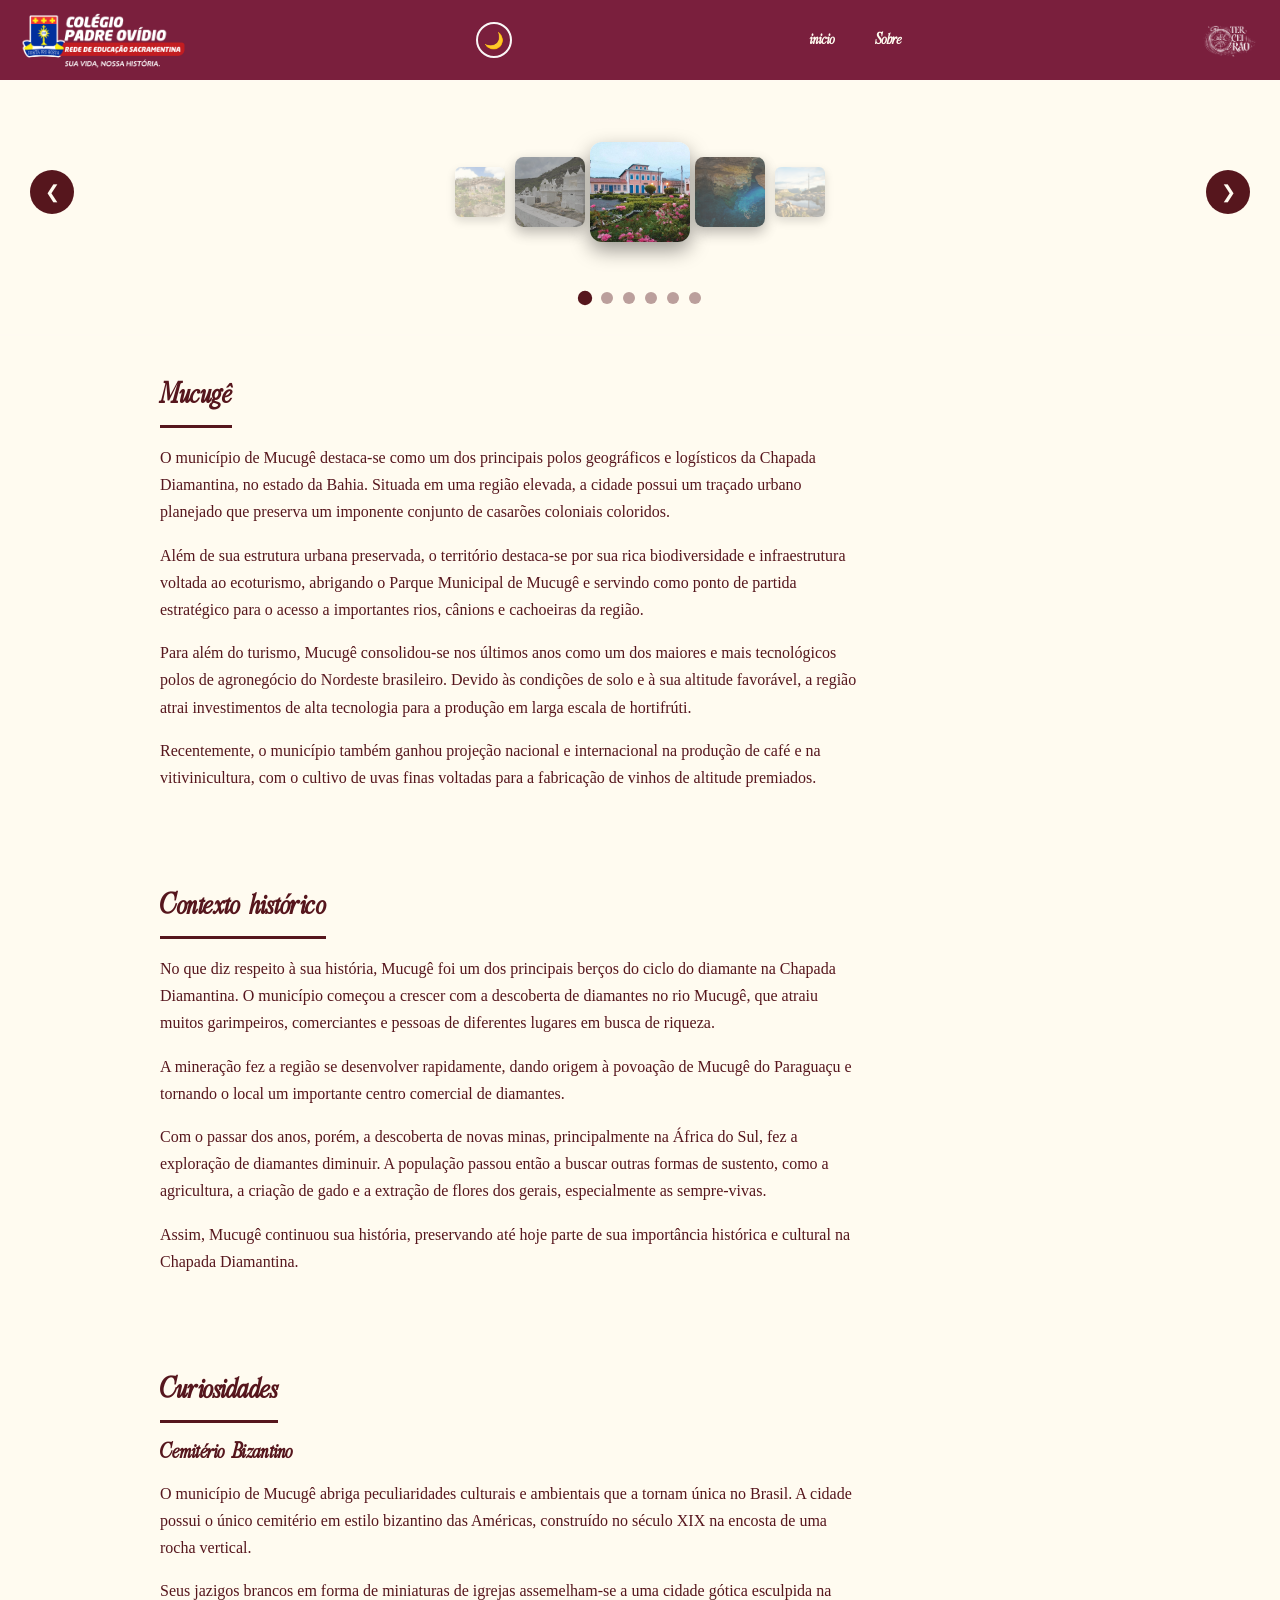
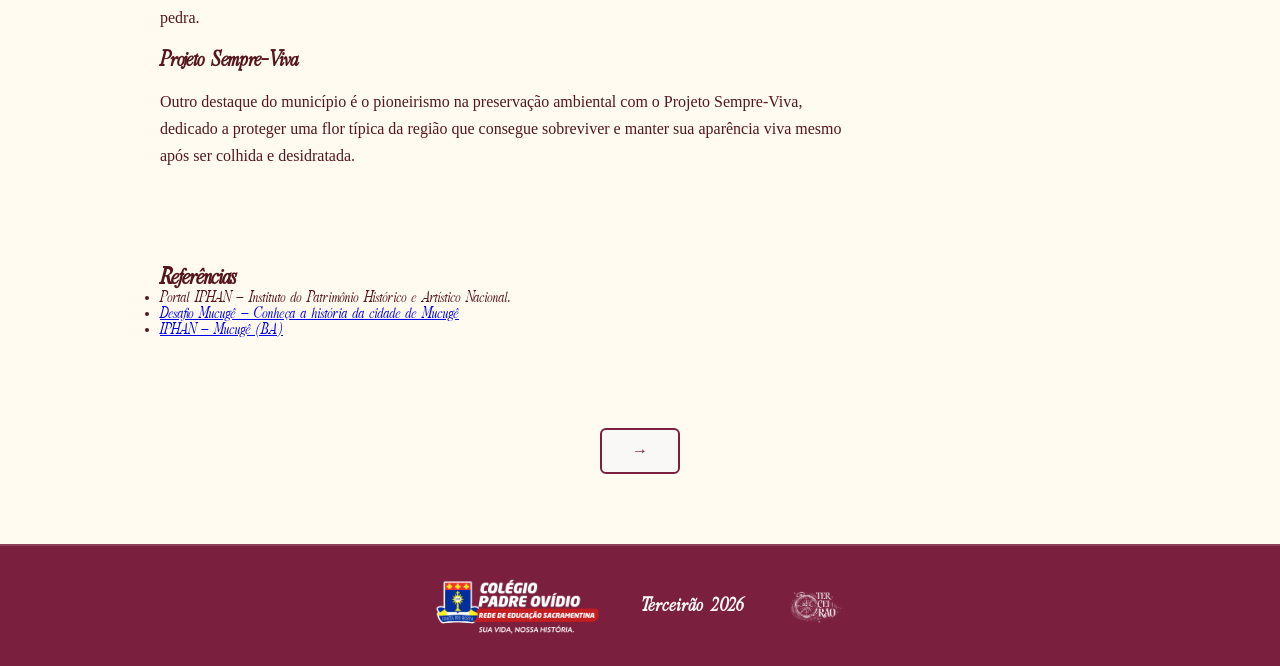
<file: 1mucuge.html>
<!DOCTYPE html>
<html lang="pt-br">
<head>
    <meta charset="UTF-8">
    <meta name="viewport" content="width=device-width, initial-scale=1.0">
    <title>Projeto - Mucugê</title>
    <link rel="stylesheet" href="style.css">
</head>
<body>
    <header>
        <section class="header" id="menu">
            <img src="img/logooficialcpo.png" alt="Logo do Padre Ovidio" class="logo logo-insta1">
            <h1 class="titulo-mobile">Terceirão 2026</h1>
            <button class="menu-toggle" id="menuToggle">
                <span></span>
                <span></span>
                <span></span>
            </button>
            <nav class="nav">
                <ul>
                    <li><a href="index.html">inicio</a></li>
                    <li><a href="sobre.html">Sobre</a></li>
                </ul>
            </nav>
            <img src="img/logoterceirao.png" alt="Logo do terceiro do Padre Ovidio" class="logo logo-insta2">
        </section>
        <section class="carossel-locais">
            <div class="carrossel" id="carrosselLocais">
                <button class="seta seta-esq" id="setaEsq">&#10094;</button>

                <div class="carrossel-track" id="carrosselTrack">
                    <a class="item" href="1mucuge.html">
                        <img src="mucuge.jpeg" alt="Local 1">
                    </a>
                    <a class="item" href="2pocoAzul.html">
                        <img src="pocoAzul.jpeg" alt="Local 2">
                    </a>
                    <a class="item" href="3morro.html">
                        <img src="morro.jpeg" alt="Local 3">
                    </a>
                    <a class="item" href="4pratinha.html">
                        <img src="pratinha.jpeg" alt="Local 4">
                    </a>
                    <a class="item" href="5projetoSempreViva.html">
                        <img src="projetoSempreViva.jpeg" alt="Local 5">
                    </a>
                    <a class="item" href="6cemiterio.html">
                        <img src="cemiterio.jpeg" alt="Local 6">
                    </a>
                </div>

                <button class="seta seta-dir" id="setaDir">&#10095;</button>
            </div>

            <div class="indicadores" id="indicadores"></div>
        </section>
    </header>
    <main>

        <section class="secao">
            <h2 class="titulo2">Mucugê</h2>

            <p class="texto">
                O município de Mucugê destaca-se como um dos principais polos
                geográficos e logísticos da Chapada Diamantina, no estado da Bahia.
                Situada em uma região elevada, a cidade possui um traçado urbano
                planejado que preserva um imponente conjunto de casarões coloniais
                coloridos.
            </p>

            <p class="texto">
                Além de sua estrutura urbana preservada, o território destaca-se
                por sua rica biodiversidade e infraestrutura voltada ao ecoturismo,
                abrigando o Parque Municipal de Mucugê e servindo como ponto de
                partida estratégico para o acesso a importantes rios, cânions e
                cachoeiras da região.
            </p>

            <p class="texto">
                Para além do turismo, Mucugê consolidou-se nos últimos anos como
                um dos maiores e mais tecnológicos polos de agronegócio do Nordeste
                brasileiro. Devido às condições de solo e à sua altitude favorável,
                a região atrai investimentos de alta tecnologia para a produção em
                larga escala de hortifrúti.
            </p>

            <p class="texto">
                Recentemente, o município também ganhou projeção nacional e
                internacional na produção de café e na vitivinicultura, com o
                cultivo de uvas finas voltadas para a fabricação de vinhos de
                altitude premiados.
            </p>
        </section>


        <section class="secao">
            <h2 class="titulo2">Contexto histórico</h2>

            <p class="texto">
                No que diz respeito à sua história, Mucugê foi um dos principais
                berços do ciclo do diamante na Chapada Diamantina. O município
                começou a crescer com a descoberta de diamantes no rio Mucugê,
                que atraiu muitos garimpeiros, comerciantes e pessoas de diferentes
                lugares em busca de riqueza.
            </p>

            <p class="texto">
                A mineração fez a região se desenvolver rapidamente, dando origem
                à povoação de Mucugê do Paraguaçu e tornando o local um importante
                centro comercial de diamantes.
            </p>

            <p class="texto">
                Com o passar dos anos, porém, a descoberta de novas minas,
                principalmente na África do Sul, fez a exploração de diamantes
                diminuir. A população passou então a buscar outras formas de
                sustento, como a agricultura, a criação de gado e a extração de
                flores dos gerais, especialmente as sempre-vivas.
            </p>

            <p class="texto">
                Assim, Mucugê continuou sua história, preservando até hoje parte
                de sua importância histórica e cultural na Chapada Diamantina.
            </p>
        </section>


        <section class="secao">
            <h2 class="titulo2">Curiosidades</h2>

            <article class="curiosidade">
                <h3 class="titulo3">Cemitério Bizantino</h3>

                <p class="texto">
                    O município de Mucugê abriga peculiaridades culturais e
                    ambientais que a tornam única no Brasil. A cidade possui o
                    único cemitério em estilo bizantino das Américas, construído
                    no século XIX na encosta de uma rocha vertical.
                </p>

                <p class="texto">
                    Seus jazigos brancos em forma de miniaturas de igrejas
                    assemelham-se a uma cidade gótica esculpida na pedra.
                </p>
            </article>


            <article class="curiosidade">
                <h3 class="titulo3">Projeto Sempre-Viva</h3>

                <p class="texto">
                    Outro destaque do município é o pioneirismo na preservação
                    ambiental com o Projeto Sempre-Viva, dedicado a proteger uma
                    flor típica da região que consegue sobreviver e manter sua
                    aparência viva mesmo após ser colhida e desidratada.
                </p>
            </article>
        </section>


        <section class="secao referencias">
            <h2>Referências</h2>

            <ul>
                <li>
                    Portal IPHAN — Instituto do Patrimônio Histórico e Artístico
                    Nacional.
                </li>

                <li>
                    <a
                        href="https://desafiomucuge.com.br/conheca-a-historia-da-cidade-de-mucuge/"
                        target="_blank"
                        rel="noopener noreferrer"
                    >
                        Desafio Mucugê — Conheça a história da cidade de Mucugê
                    </a>
                </li>

                <li>
                    <a
                        href="https://www.gov.br/iphan/pt-br/patrimonio-cultural/patrimonio-material/bens-tombados/conjuntos-urbanos-tombados-cidades-historicas/nordeste/mucuge-ba"
                        target="_blank"
                        rel="noopener noreferrer"
                    >
                        IPHAN — Mucugê (BA)
                    </a>
                </li>
            </ul>
        </section>
        <section class="secao-botao">
            <a href="2pocoAzul.html" class="btn-projeto">→</a>
        </section>
    </main>
    <footer>
        <div class="footer-content">
            <img src="img/logooficialcpo.png" alt="Logo do Padre Ovidio" class="logo logo-insta1">
            <div class="footer-info">
                <p class="footer-titulo">Terceirão 2026</p>
            </div>
            <img src="img/logoterceirao.png" alt="Logo do terceiro do Padre Ovidio" class="logo logo-insta2">
        </div>
    </footer>    
    <script src="logo.js"></script>
    <script src="carrossel.js"></script>
    <script src="menu.js"></script>
    <script src="tema.js"></script>
</body>
</html>
</file>
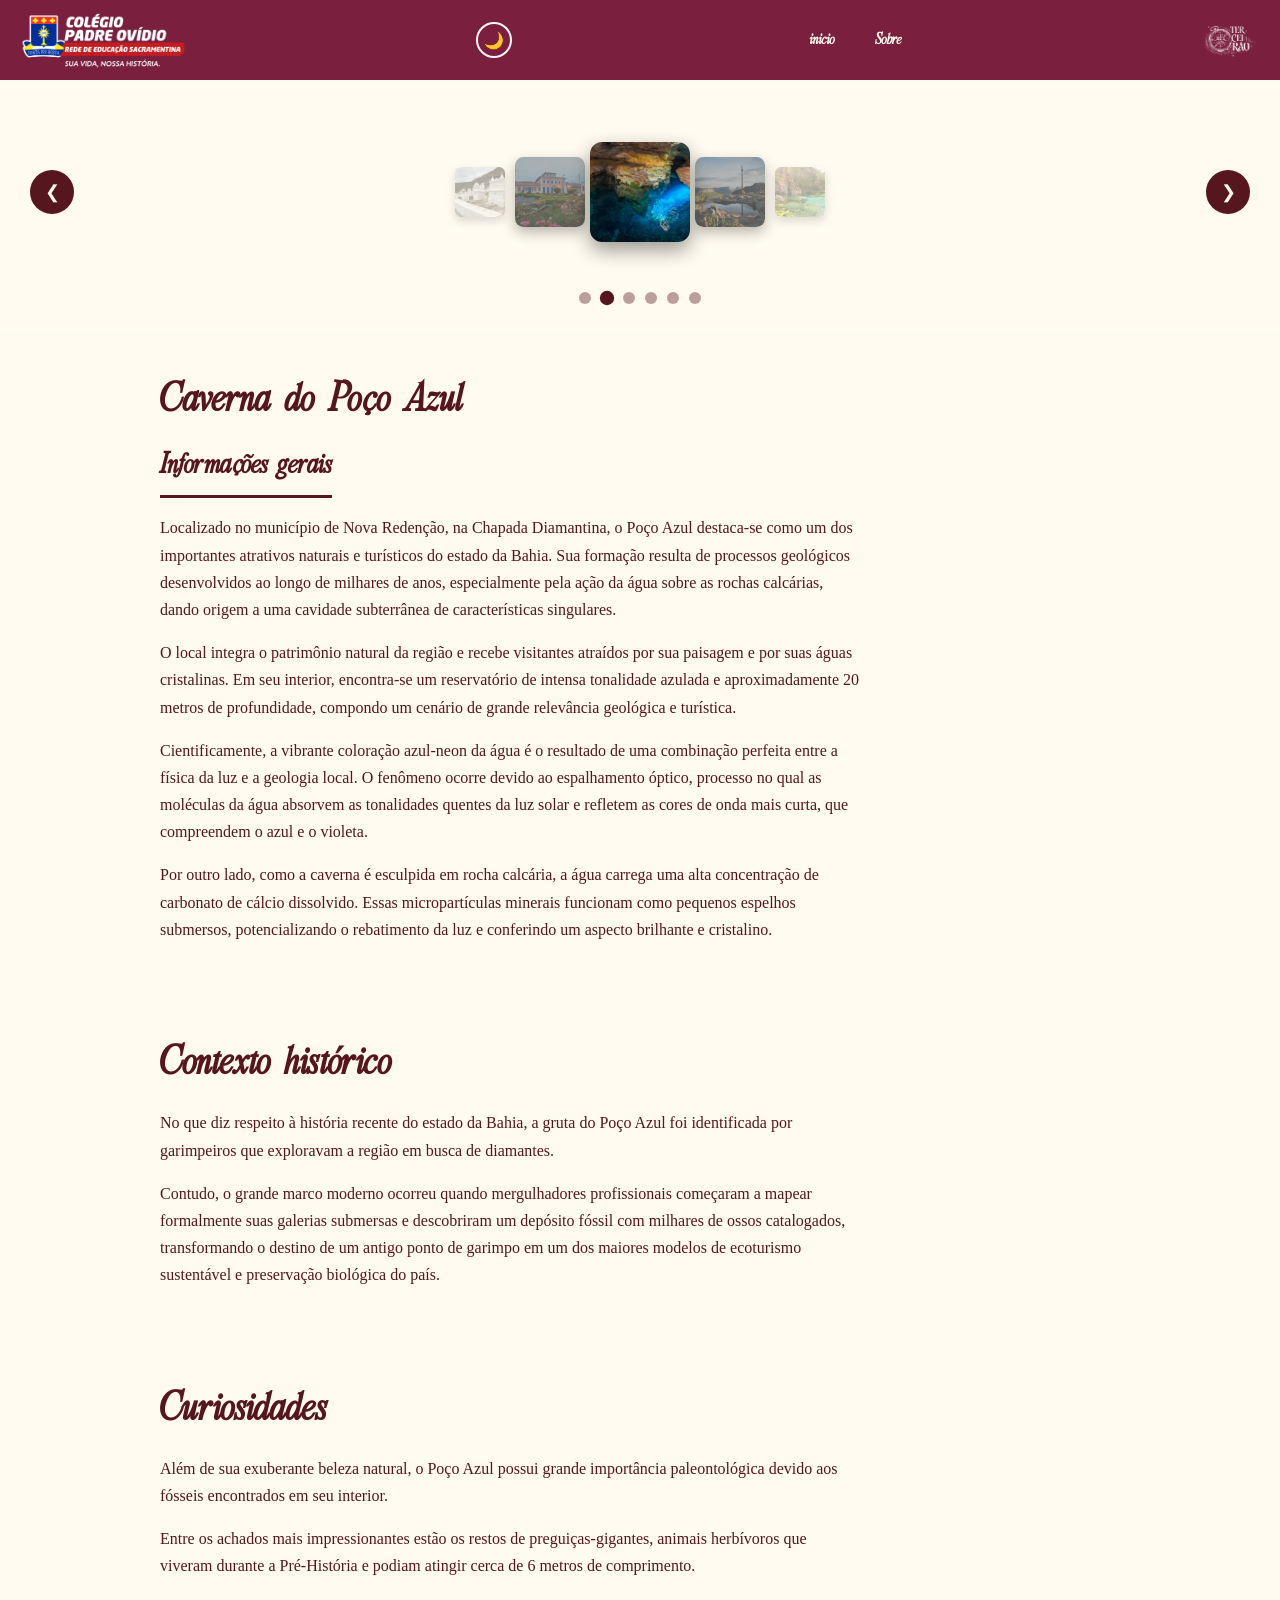
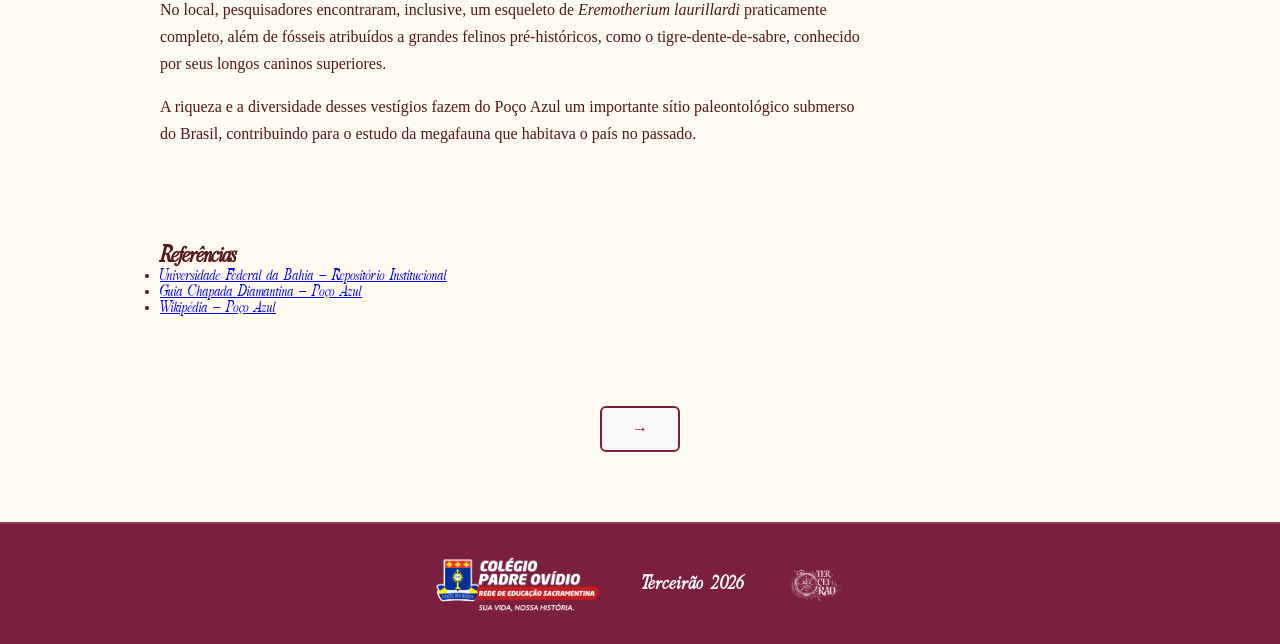
<file: 2pocoAzul.html>
<!DOCTYPE html>
<html lang="pt-br">
<head>
    <meta charset="UTF-8">
    <meta name="viewport" content="width=device-width, initial-scale=1.0">
    <title>Projeto - Poço</title>
    <link rel="stylesheet" href="style.css">
</head>
<body>
    <header>
        <section class="header" id="menu">
            <img src="img/logooficialcpo.png" alt="Logo do Padre Ovidio" class="logo logo-insta1">
            <h1 class="titulo-mobile">Terceirão 2026</h1>
            <button class="menu-toggle" id="menuToggle">
                <span></span>
                <span></span>
                <span></span>
            </button>
            <nav class="nav">
                <ul>
                    <li><a href="index.html">inicio</a></li>
                    <li><a href="sobre.html">Sobre</a></li>
                </ul>
            </nav>
            <img src="img/logoterceirao.png" alt="Logo do terceiro do Padre Ovidio" class="logo logo-insta2" >
        </section>
        <section class="carossel-locais">
            <div class="carrossel" id="carrosselLocais">
                <button class="seta seta-esq" id="setaEsq">&#10094;</button>

                <div class="carrossel-track" id="carrosselTrack">
                    <a class="item" href="1mucuge.html">
                        <img src="mucuge.jpeg" alt="Local 1">
                    </a>
                    <a class="item" href="2pocoAzul.html">
                        <img src="pocoAzul.jpeg" alt="Local 2">
                    </a>
                    <a class="item" href="3morro.html">
                        <img src="morro.jpeg" alt="Local 3">
                    </a>
                    <a class="item" href="4pratinha.html">
                        <img src="pratinha.jpeg" alt="Local 4">
                    </a>
                    <a class="item" href="5projetoSempreViva.html">
                        <img src="projetoSempreViva.jpeg" alt="Local 5">
                    </a>
                    <a class="item" href="6cemiterio.html">
                        <img src="cemiterio.jpeg" alt="Local 6">
                    </a>
                </div>

                <button class="seta seta-dir" id="setaDir">&#10095;</button>
            </div>

            <div class="indicadores" id="indicadores"></div>
        </section>
    </header>
    <main>

        <section class="secao">
            <h2 class="titulo1">Caverna do Poço Azul</h2>

            <h3 class="titulo2">Informações gerais</h3>

            <p class="texto">
                Localizado no município de Nova Redenção, na Chapada Diamantina,
                o Poço Azul destaca-se como um dos importantes atrativos naturais
                e turísticos do estado da Bahia. Sua formação resulta de processos
                geológicos desenvolvidos ao longo de milhares de anos, especialmente
                pela ação da água sobre as rochas calcárias, dando origem a uma
                cavidade subterrânea de características singulares.
            </p>

            <p class="texto">
                O local integra o patrimônio natural da região e recebe visitantes
                atraídos por sua paisagem e por suas águas cristalinas. Em seu
                interior, encontra-se um reservatório de intensa tonalidade azulada
                e aproximadamente 20 metros de profundidade, compondo um cenário
                de grande relevância geológica e turística.
            </p>

            <p class="texto">
                Cientificamente, a vibrante coloração azul-neon da água é o resultado
                de uma combinação perfeita entre a física da luz e a geologia local.
                O fenômeno ocorre devido ao espalhamento óptico, processo no qual
                as moléculas da água absorvem as tonalidades quentes da luz solar
                e refletem as cores de onda mais curta, que compreendem o azul e
                o violeta.
            </p>

            <p class="texto">
                Por outro lado, como a caverna é esculpida em rocha calcária, a água
                carrega uma alta concentração de carbonato de cálcio dissolvido.
                Essas micropartículas minerais funcionam como pequenos espelhos
                submersos, potencializando o rebatimento da luz e conferindo um
                aspecto brilhante e cristalino.
            </p>
        </section>


        <section class="secao">
            <h2 class="titulo1">Contexto histórico</h2>

            <p class="texto">
                No que diz respeito à história recente do estado da Bahia, a gruta
                do Poço Azul foi identificada por garimpeiros que exploravam a região
                em busca de diamantes.
            </p>

            <p class="texto">
                Contudo, o grande marco moderno ocorreu quando mergulhadores
                profissionais começaram a mapear formalmente suas galerias submersas
                e descobriram um depósito fóssil com milhares de ossos catalogados,
                transformando o destino de um antigo ponto de garimpo em um dos
                maiores modelos de ecoturismo sustentável e preservação biológica
                do país.
            </p>
        </section>


        <section class="secao">
            <h2 class="titulo1">Curiosidades</h2>

            <p class="texto">
                Além de sua exuberante beleza natural, o Poço Azul possui grande
                importância paleontológica devido aos fósseis encontrados em seu
                interior.
            </p>

            <p class="texto">
                Entre os achados mais impressionantes estão os restos de
                preguiças-gigantes, animais herbívoros que viveram durante a
                Pré-História e podiam atingir cerca de 6 metros de comprimento.
            </p>

            <p class="texto">
                No local, pesquisadores encontraram, inclusive, um esqueleto de
                <em>Eremotherium laurillardi</em> praticamente completo, além de
                fósseis atribuídos a grandes felinos pré-históricos, como o
                tigre-dente-de-sabre, conhecido por seus longos caninos superiores.
            </p>

            <p class="texto">
                A riqueza e a diversidade desses vestígios fazem do Poço Azul um
                importante sítio paleontológico submerso do Brasil, contribuindo
                para o estudo da megafauna que habitava o país no passado.
            </p>
        </section>


        <section class="secao referencias">
            <h2>Referências</h2>

            <ul>
                <li>
                    <a
                        href="https://repositorio.ufba.br/bitstream/ri/34437/1/Vers%c3%a3o%20Final_Publica%c3%a7%c3%a3o_PPGCI.pdf"
                        target="_blank"
                        rel="noopener noreferrer"
                    >
                        Universidade Federal da Bahia — Repositório Institucional
                    </a>
                </li>

                <li>
                    <a
                        href="https://www.guiachapadadiamantina.com.br/poco-azul/"
                        target="_blank"
                        rel="noopener noreferrer"
                    >
                        Guia Chapada Diamantina — Poço Azul
                    </a>
                </li>

                <li>
                    <a
                        href="https://pt.wikipedia.org/wiki/Po%C3%A7o_Azul"
                        target="_blank"
                        rel="noopener noreferrer"
                    >
                        Wikipédia — Poço Azul
                    </a>
                </li>
            </ul>
        </section>
        <section class="secao-botao">
            <a href="3morro.html" class="btn-projeto">→</a>
        </section>
    </main>
    <footer>
        <div class="footer-content">
            <img src="img/logooficialcpo.png" alt="Logo do Padre Ovidio" class="logo logo-insta1">
            <div class="footer-info">
                <p class="footer-titulo">Terceirão 2026</p>
            </div>
            <img src="img/logoterceirao.png" alt="Logo do terceiro do Padre Ovidio" class="logo logo-insta2">
        </div>
    </footer>    
    <script src="logo.js"></script>
    <script src="carrossel.js"></script>
    <script src="menu.js"></script>
    <script src="tema.js"></script>
</body>
</html>
</file>
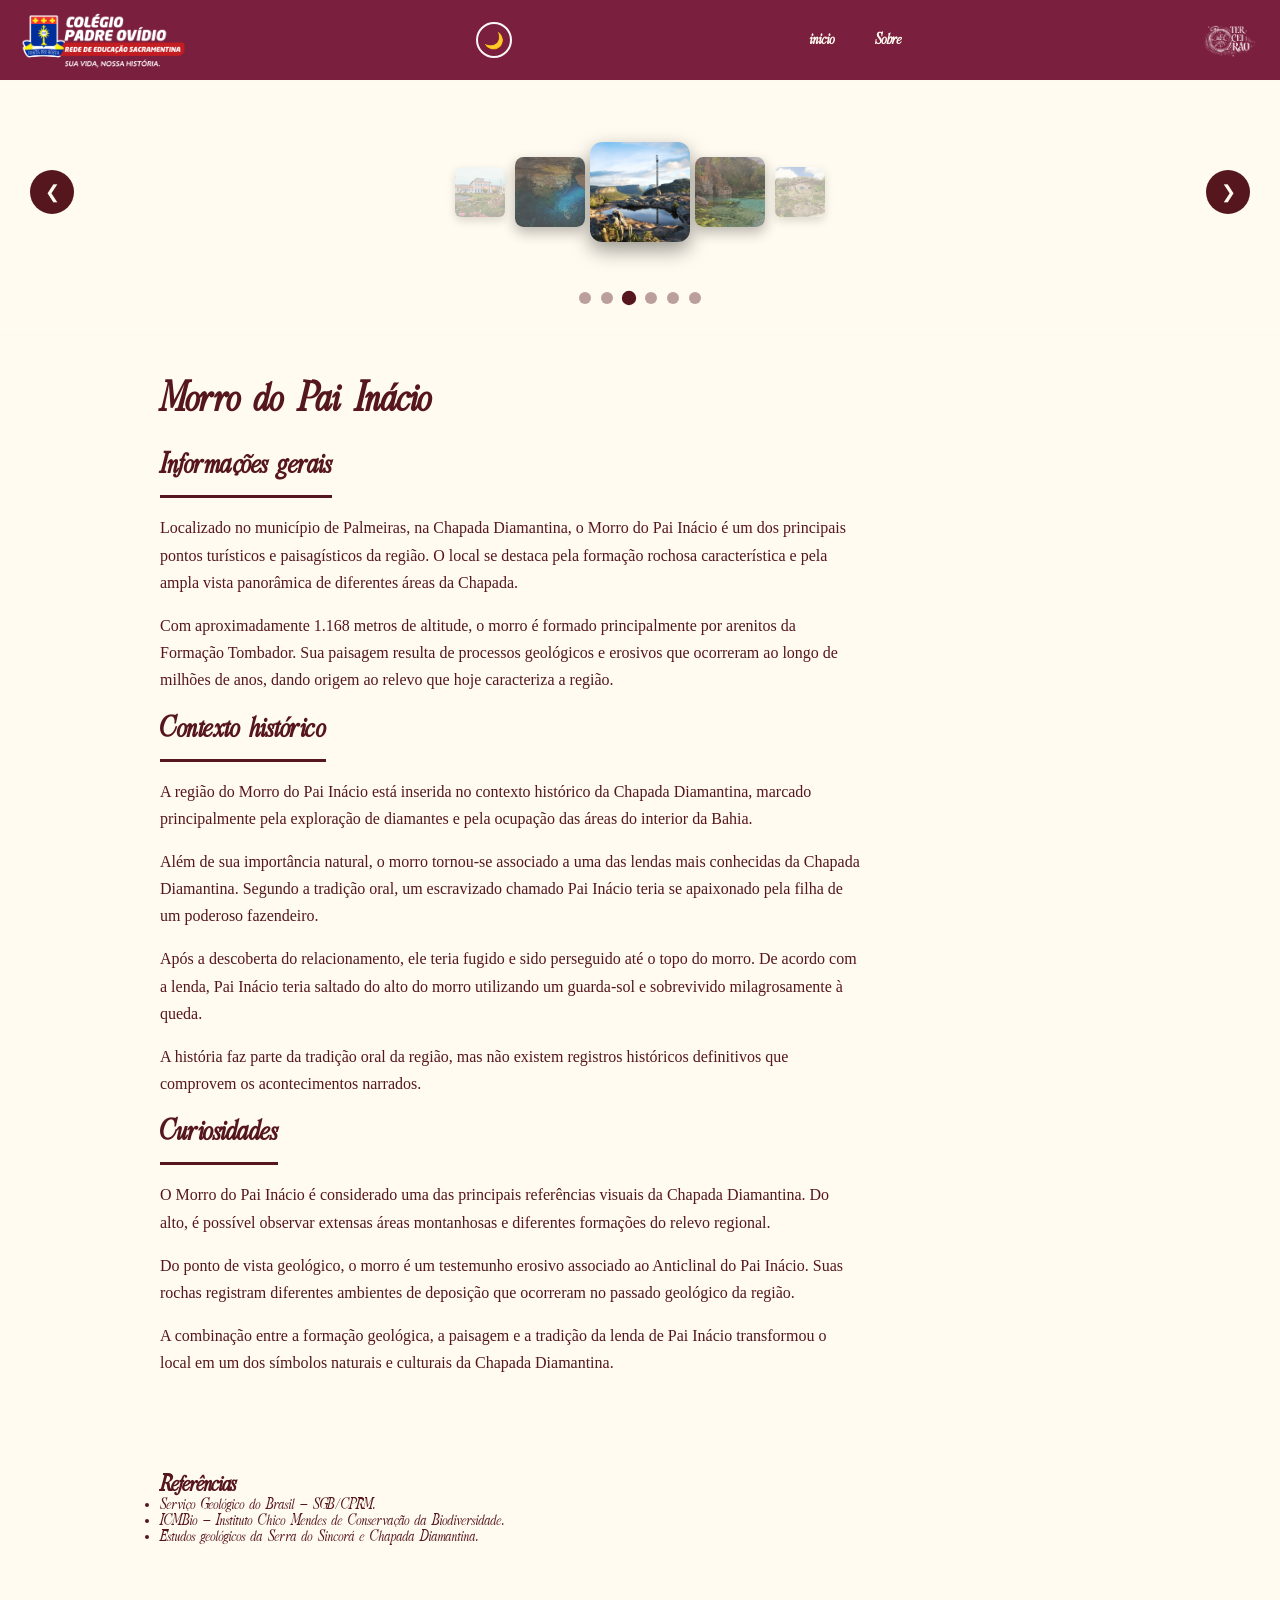
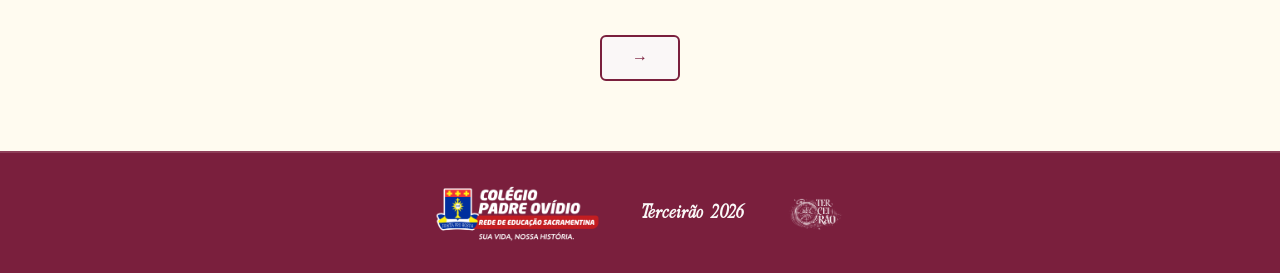
<file: 3morro.html>
<!DOCTYPE html>
<html lang="pt-br">
<head>
    <meta charset="UTF-8">
    <meta name="viewport" content="width=device-width, initial-scale=1.0">
    <title>Projeto - Morro</title>
    <link rel="stylesheet" href="style.css">
</head>
<body>
    <header>
        <section class="header" id="menu">
            <img src="img/logooficialcpo.png" alt="Logo do Padre Ovidio" class="logo logo-insta1">
            <h1 class="titulo-mobile">Terceirão 2026</h1>
            <button class="menu-toggle" id="menuToggle">
                <span></span>
                <span></span>
                <span></span>
            </button>
            <nav class="nav">
                <ul>
                    <li><a href="index.html">inicio</a></li>
                    <li><a href="sobre.html">Sobre</a></li>
                </ul>
            </nav>
            <img src="img/logoterceirao.png" alt="Logo do terceiro do Padre Ovidio" class="logo logo-insta2" >
        </section>
        <section class="carossel-locais">
            <div class="carrossel" id="carrosselLocais">
                <button class="seta seta-esq" id="setaEsq">&#10094;</button>

                <div class="carrossel-track" id="carrosselTrack">
                    <a class="item" href="1mucuge.html">
                        <img src="mucuge.jpeg" alt="Local 1">
                    </a>
                    <a class="item" href="2pocoAzul.html">
                        <img src="pocoAzul.jpeg" alt="Local 2">
                    </a>
                    <a class="item" href="3morro.html">
                        <img src="morro.jpeg" alt="Local 3">
                    </a>
                    <a class="item" href="4pratinha.html">
                        <img src="pratinha.jpeg" alt="Local 4">
                    </a>
                    <a class="item" href="5projetoSempreViva.html">
                        <img src="projetoSempreViva.jpeg" alt="Local 5">
                    </a>
                    <a class="item" href="6cemiterio.html">
                        <img src="cemiterio.jpeg" alt="Local 6">
                    </a>
                </div>

                <button class="seta seta-dir" id="setaDir">&#10095;</button>
            </div>

            <div class="indicadores" id="indicadores"></div>
        </section>
    </header>
    <main>

        <section class="secao">
            <h2 class="titulo1">Morro do Pai Inácio</h2>

            <h3 class="titulo2">Informações gerais</h3>

            <p class="texto">
                Localizado no município de Palmeiras, na Chapada Diamantina, o
                Morro do Pai Inácio é um dos principais pontos turísticos e
                paisagísticos da região. O local se destaca pela formação rochosa
                característica e pela ampla vista panorâmica de diferentes áreas
                da Chapada.
            </p>

            <p class="texto">
                Com aproximadamente 1.168 metros de altitude, o morro é formado
                principalmente por arenitos da Formação Tombador. Sua paisagem
                resulta de processos geológicos e erosivos que ocorreram ao longo
                de milhões de anos, dando origem ao relevo que hoje caracteriza
                a região.
            </p>

            <h3 class="titulo2">Contexto histórico</h3>

            <p class="texto">
                A região do Morro do Pai Inácio está inserida no contexto histórico
                da Chapada Diamantina, marcado principalmente pela exploração de
                diamantes e pela ocupação das áreas do interior da Bahia.
            </p>

            <p class="texto">
                Além de sua importância natural, o morro tornou-se associado a
                uma das lendas mais conhecidas da Chapada Diamantina. Segundo a
                tradição oral, um escravizado chamado Pai Inácio teria se
                apaixonado pela filha de um poderoso fazendeiro.
            </p>

            <p class="texto">
                Após a descoberta do relacionamento, ele teria fugido e sido
                perseguido até o topo do morro. De acordo com a lenda, Pai Inácio
                teria saltado do alto do morro utilizando um guarda-sol e sobrevivido
                milagrosamente à queda.
            </p>

            <p class="texto">
                A história faz parte da tradição oral da região, mas não existem
                registros históricos definitivos que comprovem os acontecimentos
                narrados.
            </p>

            <h3 class="titulo2">Curiosidades</h3>

            <p class="texto">
                O Morro do Pai Inácio é considerado uma das principais referências
                visuais da Chapada Diamantina. Do alto, é possível observar
                extensas áreas montanhosas e diferentes formações do relevo
                regional.
            </p>

            <p class="texto">
                Do ponto de vista geológico, o morro é um testemunho erosivo
                associado ao Anticlinal do Pai Inácio. Suas rochas registram
                diferentes ambientes de deposição que ocorreram no passado
                geológico da região.
            </p>

            <p class="texto">
                A combinação entre a formação geológica, a paisagem e a tradição
                da lenda de Pai Inácio transformou o local em um dos símbolos
                naturais e culturais da Chapada Diamantina.
            </p>
        </section>

        <section class="secao referencias">
            <h2>Referências</h2>

            <ul>
                <li>
                    Serviço Geológico do Brasil — SGB/CPRM.
                </li>

                <li>
                    ICMBio — Instituto Chico Mendes de Conservação da Biodiversidade.
                </li>

                <li>
                    Estudos geológicos da Serra do Sincorá e Chapada Diamantina.
                </li>
            </ul>
        </section>
        <section class="secao-botao">
            <a href="4pratinha.html" class="btn-projeto">→</a>
        </section>
    </main>
   <footer>
        <div class="footer-content">
            <img src="img/logooficialcpo.png" alt="Logo do Padre Ovidio" class="logo logo-insta1">
            <div class="footer-info">
                <p class="footer-titulo">Terceirão 2026</p>
            </div>
            <img src="img/logoterceirao.png" alt="Logo do terceiro do Padre Ovidio" class="logo logo-insta2">
        </div>
    </footer>    
    <script src="logo.js"></script>
    <script src="carrossel.js"></script>
    <script src="menu.js"></script>
    <script src="tema.js"></script>
</body>
</html>
</file>
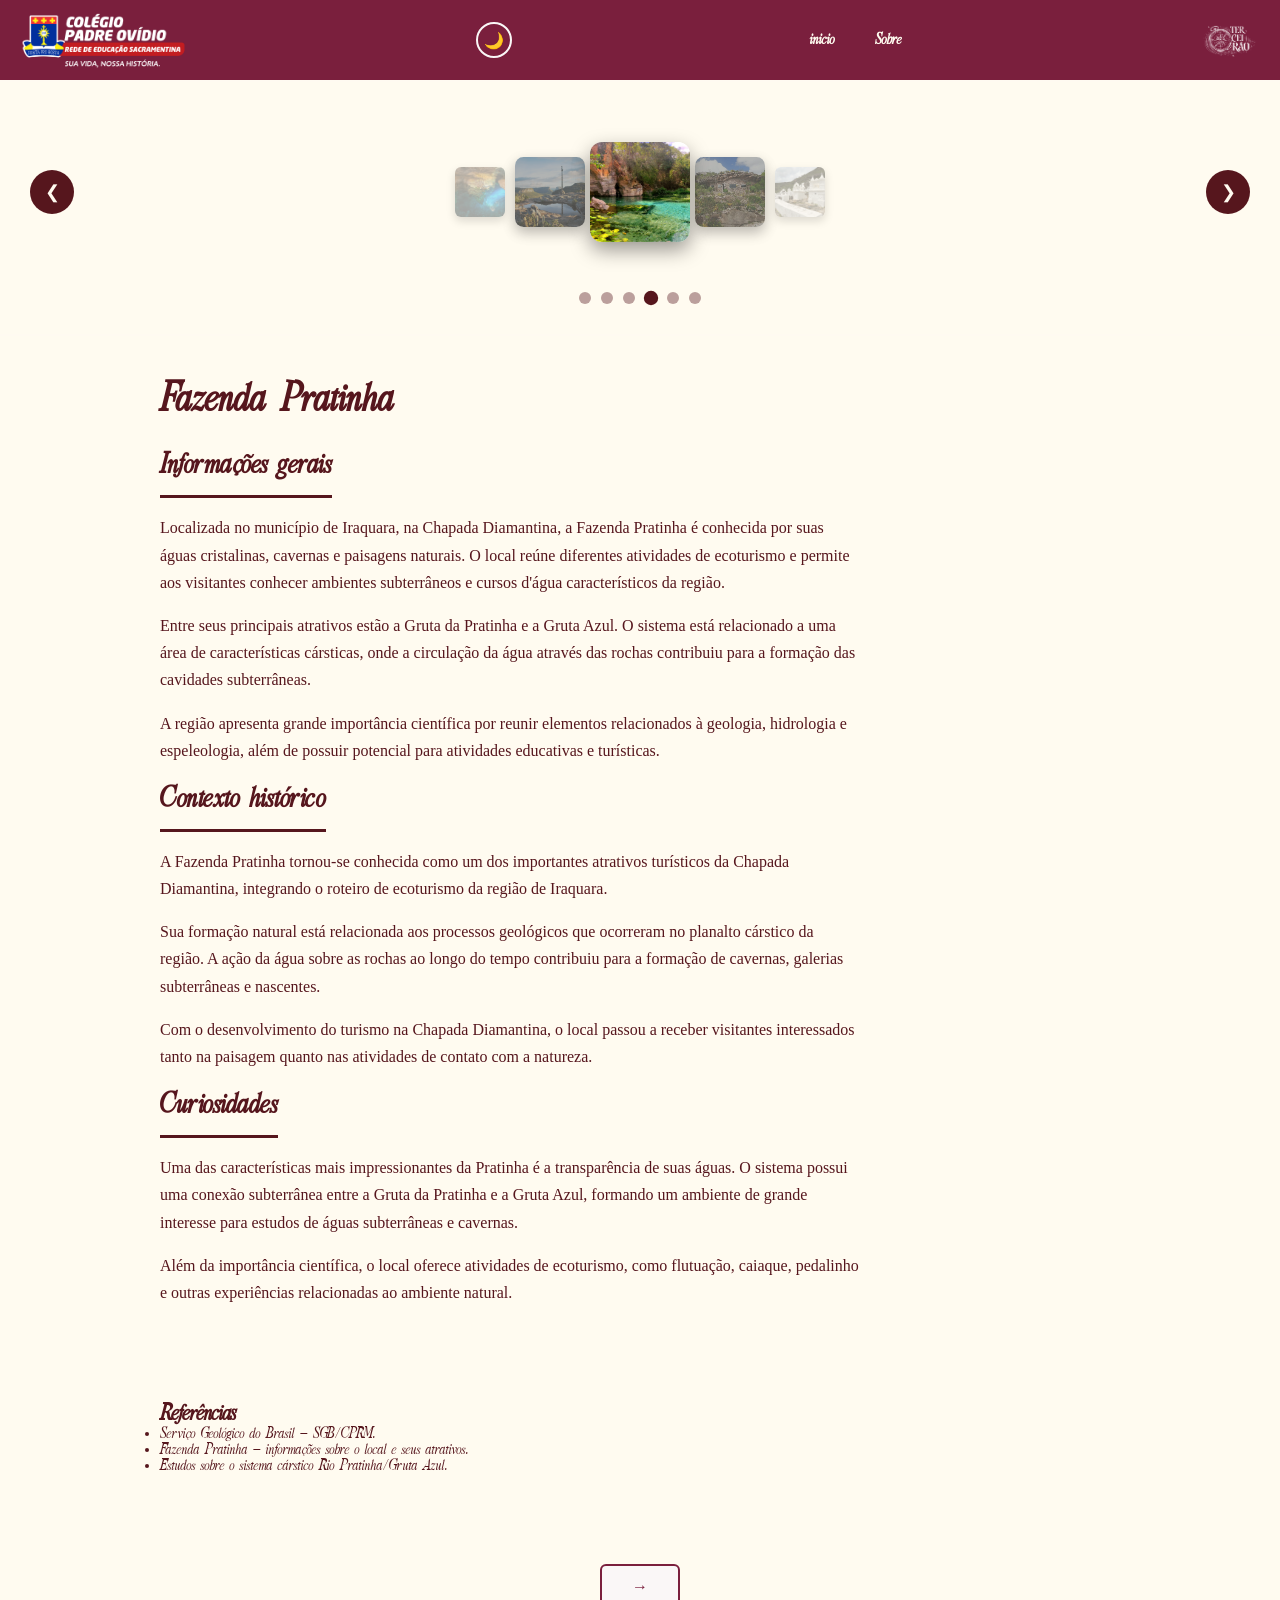
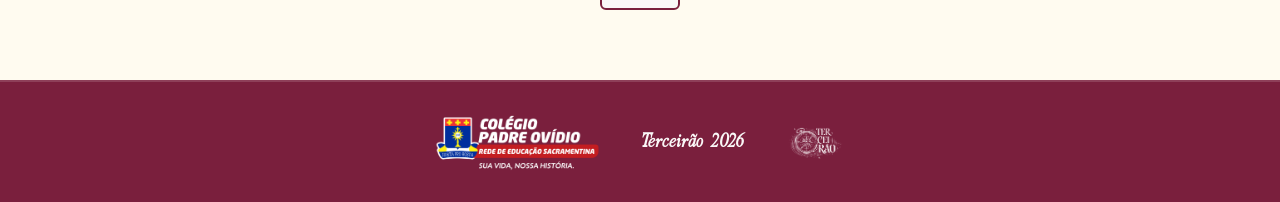
<file: 4pratinha.html>
<!DOCTYPE html>
<html lang="pt-br">
<head>
    <meta charset="UTF-8">
    <meta name="viewport" content="width=device-width, initial-scale=1.0">
    <title>Projeto - Pratinha</title>
    <link rel="stylesheet" href="style.css">
</head>
<body>
    <header>
        <section class="header" id="menu">
            <img src="img/logooficialcpo.png" alt="Logo do Padre Ovidio" class="logo logo-insta1">
            <h1 class="titulo-mobile">Terceirão 2026</h1>
            <button class="menu-toggle" id="menuToggle">
                <span></span>
                <span></span>
                <span></span>
            </button>
            <nav class="nav">
                <ul>
                    <li><a href="index.html">inicio</a></li>
                    <li><a href="sobre.html">Sobre</a></li>
                </ul>
            </nav>
            <img src="img/logoterceirao.png" alt="Logo do terceiro do Padre Ovidio" class="logo logo-insta2" >
        </section>
        <section class="carossel-locais">
            <div class="carrossel" id="carrosselLocais">
                <button class="seta seta-esq" id="setaEsq">&#10094;</button>

                <div class="carrossel-track" id="carrosselTrack">
                    <a class="item" href="1mucuge.html">
                        <img src="mucuge.jpeg" alt="Local 1">
                    </a>
                    <a class="item" href="2pocoAzul.html">
                        <img src="pocoAzul.jpeg" alt="Local 2">
                    </a>
                    <a class="item" href="3morro.html">
                        <img src="morro.jpeg" alt="Local 3">
                    </a>
                    <a class="item" href="4pratinha.html">
                        <img src="pratinha.jpeg" alt="Local 4">
                    </a>
                    <a class="item" href="5projetoSempreViva.html">
                        <img src="projetoSempreViva.jpeg" alt="Local 5">
                    </a>
                    <a class="item" href="6cemiterio.html">
                        <img src="cemiterio.jpeg" alt="Local 6">
                    </a>
                </div>

                <button class="seta seta-dir" id="setaDir">&#10095;</button>
            </div>

            <div class="indicadores" id="indicadores"></div>
        </section>
    </header>
    <main>

        <section class="secao">
            <h2 class="titulo1">Fazenda Pratinha</h2>

            <h3 class="titulo2">Informações gerais</h3>

            <p class="texto">
                Localizada no município de Iraquara, na Chapada Diamantina, a
                Fazenda Pratinha é conhecida por suas águas cristalinas, cavernas
                e paisagens naturais. O local reúne diferentes atividades de
                ecoturismo e permite aos visitantes conhecer ambientes subterrâneos
                e cursos d'água característicos da região.
            </p>

            <p class="texto">
                Entre seus principais atrativos estão a Gruta da Pratinha e a
                Gruta Azul. O sistema está relacionado a uma área de características
                cársticas, onde a circulação da água através das rochas contribuiu
                para a formação das cavidades subterrâneas.
            </p>

            <p class="texto">
                A região apresenta grande importância científica por reunir
                elementos relacionados à geologia, hidrologia e espeleologia,
                além de possuir potencial para atividades educativas e turísticas.
            </p>

            <h3 class="titulo2">Contexto histórico</h3>

            <p class="texto">
                A Fazenda Pratinha tornou-se conhecida como um dos importantes
                atrativos turísticos da Chapada Diamantina, integrando o roteiro
                de ecoturismo da região de Iraquara.
            </p>

            <p class="texto">
                Sua formação natural está relacionada aos processos geológicos
                que ocorreram no planalto cárstico da região. A ação da água sobre
                as rochas ao longo do tempo contribuiu para a formação de cavernas,
                galerias subterrâneas e nascentes.
            </p>

            <p class="texto">
                Com o desenvolvimento do turismo na Chapada Diamantina, o local
                passou a receber visitantes interessados tanto na paisagem quanto
                nas atividades de contato com a natureza.
            </p>

            <h3 class="titulo2">Curiosidades</h3>

            <p class="texto">
                Uma das características mais impressionantes da Pratinha é a
                transparência de suas águas. O sistema possui uma conexão
                subterrânea entre a Gruta da Pratinha e a Gruta Azul, formando um
                ambiente de grande interesse para estudos de águas subterrâneas e
                cavernas.
            </p>

            <p class="texto">
                Além da importância científica, o local oferece atividades de
                ecoturismo, como flutuação, caiaque, pedalinho e outras experiências
                relacionadas ao ambiente natural.
            </p>
        </section>

        <section class="secao referencias">
            <h2>Referências</h2>

            <ul>
                <li>
                    Serviço Geológico do Brasil — SGB/CPRM.
                </li>

                <li>
                    Fazenda Pratinha — informações sobre o local e seus atrativos.
                </li>

                <li>
                    Estudos sobre o sistema cárstico Rio Pratinha/Gruta Azul.
                </li>
            </ul>
        </section>
        <section class="secao-botao">
            <a href="5projetoSempreViva.html" class="btn-projeto">→</a>
        </section>
    </main>
   <footer>
        <div class="footer-content">
            <img src="img/logooficialcpo.png" alt="Logo do Padre Ovidio" class="logo logo-insta1">
            <div class="footer-info">
                <p class="footer-titulo">Terceirão 2026</p>
            </div>
            <img src="img/logoterceirao.png" alt="Logo do terceiro do Padre Ovidio" class="logo logo-insta2">
        </div>
    </footer>    
    <script src="logo.js"></script>
    <script src="carrossel.js"></script>
    <script src="menu.js"></script>
    <script src="tema.js"></script>
</body>
</html>
</file>
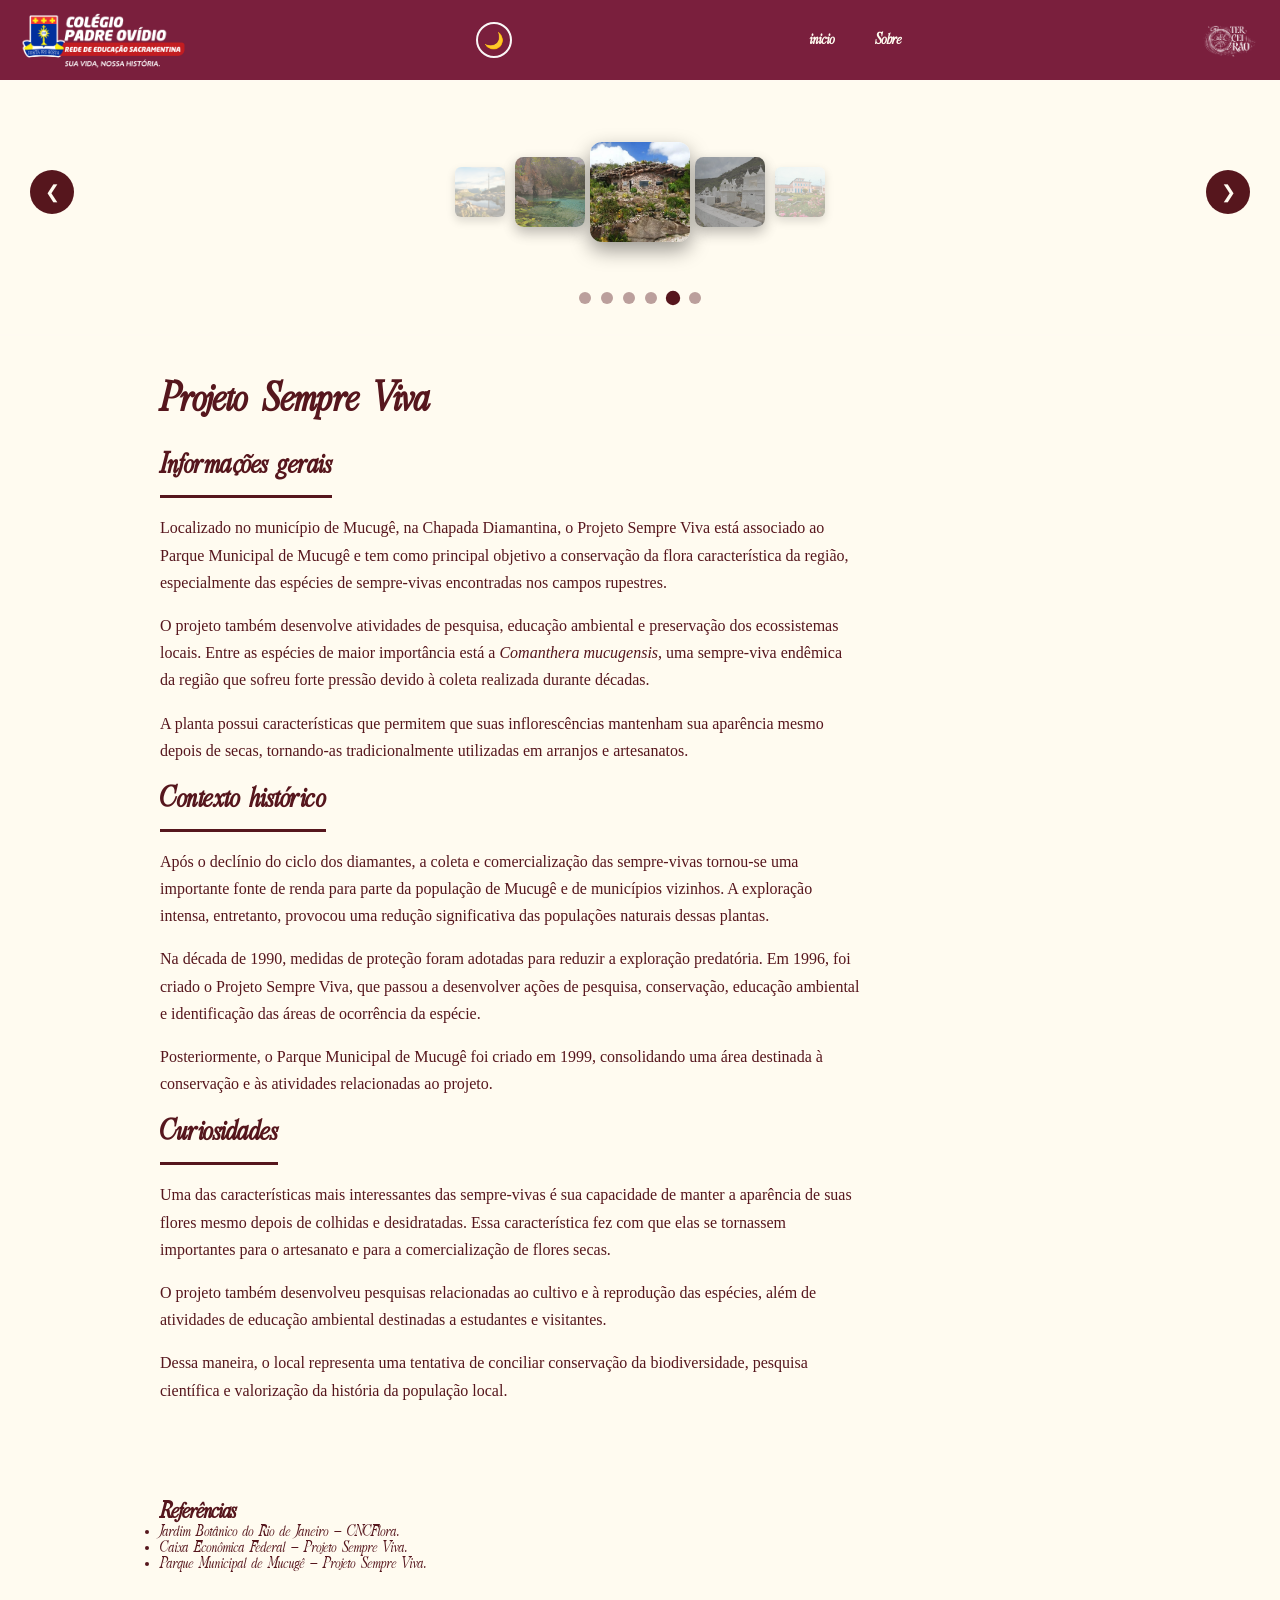
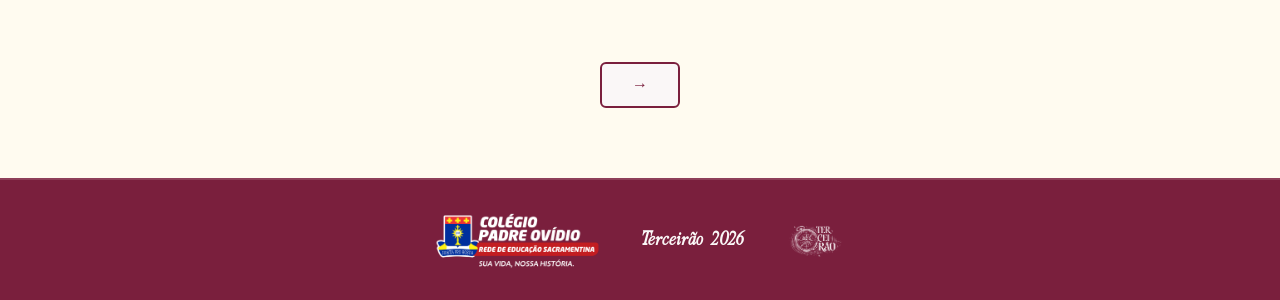
<file: 5projetoSempreViva.html>
<!DOCTYPE html>
<html lang="pt-br">
<head>
    <meta charset="UTF-8">
    <meta name="viewport" content="width=device-width, initial-scale=1.0">
    <title>Projeto Sempre Viva</title>
    <link rel="stylesheet" href="style.css">
</head>
<body>
    <header>
        <section class="header" id="menu">
            <img src="img/logooficialcpo.png" alt="Logo do Padre Ovidio" class="logo logo-insta1">
            <h1 class="titulo-mobile">Terceirão 2026</h1>
            <button class="menu-toggle" id="menuToggle">
                <span></span>
                <span></span>
                <span></span>
            </button>
            <nav class="nav">
                <ul>
                    <li><a href="index.html">inicio</a></li>
                    <li><a href="sobre.html">Sobre</a></li>
                </ul>
            </nav>
            <img src="img/logoterceirao.png" alt="Logo do terceiro do Padre Ovidio" class="logo logo-insta2" >
        </section>
        <section class="carossel-locais">
            <div class="carrossel" id="carrosselLocais">
                <button class="seta seta-esq" id="setaEsq">&#10094;</button>

                <div class="carrossel-track" id="carrosselTrack">
                    <a class="item" href="1mucuge.html">
                        <img src="mucuge.jpeg" alt="Local 1">
                    </a>
                    <a class="item" href="2pocoAzul.html">
                        <img src="pocoAzul.jpeg" alt="Local 2">
                    </a>
                    <a class="item" href="3morro.html">
                        <img src="morro.jpeg" alt="Local 3">
                    </a>
                    <a class="item" href="4pratinha.html">
                        <img src="pratinha.jpeg" alt="Local 4">
                    </a>
                    <a class="item" href="5projetoSempreViva.html">
                        <img src="projetoSempreViva.jpeg" alt="Local 5">
                    </a>
                    <a class="item" href="6cemiterio.html">
                        <img src="cemiterio.jpeg" alt="Local 6">
                    </a>
                </div>

                <button class="seta seta-dir" id="setaDir">&#10095;</button>
            </div>

            <div class="indicadores" id="indicadores"></div>
        </section>
    </header>
    <main>
        <section class="secao">
            <h2 class="titulo1">Projeto Sempre Viva</h2>

            <h3 class="titulo2">Informações gerais</h3>

            <p class="texto">
                Localizado no município de Mucugê, na Chapada Diamantina, o Projeto
                Sempre Viva está associado ao Parque Municipal de Mucugê e tem como
                principal objetivo a conservação da flora característica da região,
                especialmente das espécies de sempre-vivas encontradas nos campos
                rupestres.
            </p>

            <p class="texto">
                O projeto também desenvolve atividades de pesquisa, educação
                ambiental e preservação dos ecossistemas locais. Entre as espécies
                de maior importância está a <em>Comanthera mucugensis</em>, uma
                sempre-viva endêmica da região que sofreu forte pressão devido à
                coleta realizada durante décadas.
            </p>

            <p class="texto">
                A planta possui características que permitem que suas inflorescências
                mantenham sua aparência mesmo depois de secas, tornando-as
                tradicionalmente utilizadas em arranjos e artesanatos.
            </p>

            <h3 class="titulo2">Contexto histórico</h3>

            <p class="texto">
                Após o declínio do ciclo dos diamantes, a coleta e comercialização
                das sempre-vivas tornou-se uma importante fonte de renda para parte
                da população de Mucugê e de municípios vizinhos. A exploração
                intensa, entretanto, provocou uma redução significativa das
                populações naturais dessas plantas.
            </p>

            <p class="texto">
                Na década de 1990, medidas de proteção foram adotadas para reduzir
                a exploração predatória. Em 1996, foi criado o Projeto Sempre Viva,
                que passou a desenvolver ações de pesquisa, conservação, educação
                ambiental e identificação das áreas de ocorrência da espécie.
            </p>

            <p class="texto">
                Posteriormente, o Parque Municipal de Mucugê foi criado em 1999,
                consolidando uma área destinada à conservação e às atividades
                relacionadas ao projeto.
            </p>

            <h3 class="titulo2">Curiosidades</h3>

            <p class="texto">
                Uma das características mais interessantes das sempre-vivas é sua
                capacidade de manter a aparência de suas flores mesmo depois de
                colhidas e desidratadas. Essa característica fez com que elas se
                tornassem importantes para o artesanato e para a comercialização
                de flores secas.
            </p>

            <p class="texto">
                O projeto também desenvolveu pesquisas relacionadas ao cultivo e à
                reprodução das espécies, além de atividades de educação ambiental
                destinadas a estudantes e visitantes.
            </p>

            <p class="texto">
                Dessa maneira, o local representa uma tentativa de conciliar
                conservação da biodiversidade, pesquisa científica e valorização
                da história da população local.
            </p>
        </section>

        <section class="secao referencias">
            <h2>Referências</h2>

            <ul>
                <li>
                    Jardim Botânico do Rio de Janeiro — CNCFlora.
                </li>

                <li>
                    Caixa Econômica Federal — Projeto Sempre Viva.
                </li>

                <li>
                    Parque Municipal de Mucugê — Projeto Sempre Viva.
                </li>
            </ul>
        </section>
        <section class="secao-botao">
            <a href="6cemiterio.html" class="btn-projeto">→</a>
        </section>
    </main>
    <footer>
        <div class="footer-content">
            <img src="img/logooficialcpo.png" alt="Logo do Padre Ovidio" class="logo logo-insta1">
            <div class="footer-info">
                <p class="footer-titulo">Terceirão 2026</p>
            </div>
            <img src="img/logoterceirao.png" alt="Logo do terceiro do Padre Ovidio" class="logo logo-insta2">
        </div>
    </footer>    
    <script src="logo.js"></script>
    <script src="carrossel.js"></script>
    <script src="menu.js"></script>
    <script src="tema.js"></script>
</body>
</html>
</file>
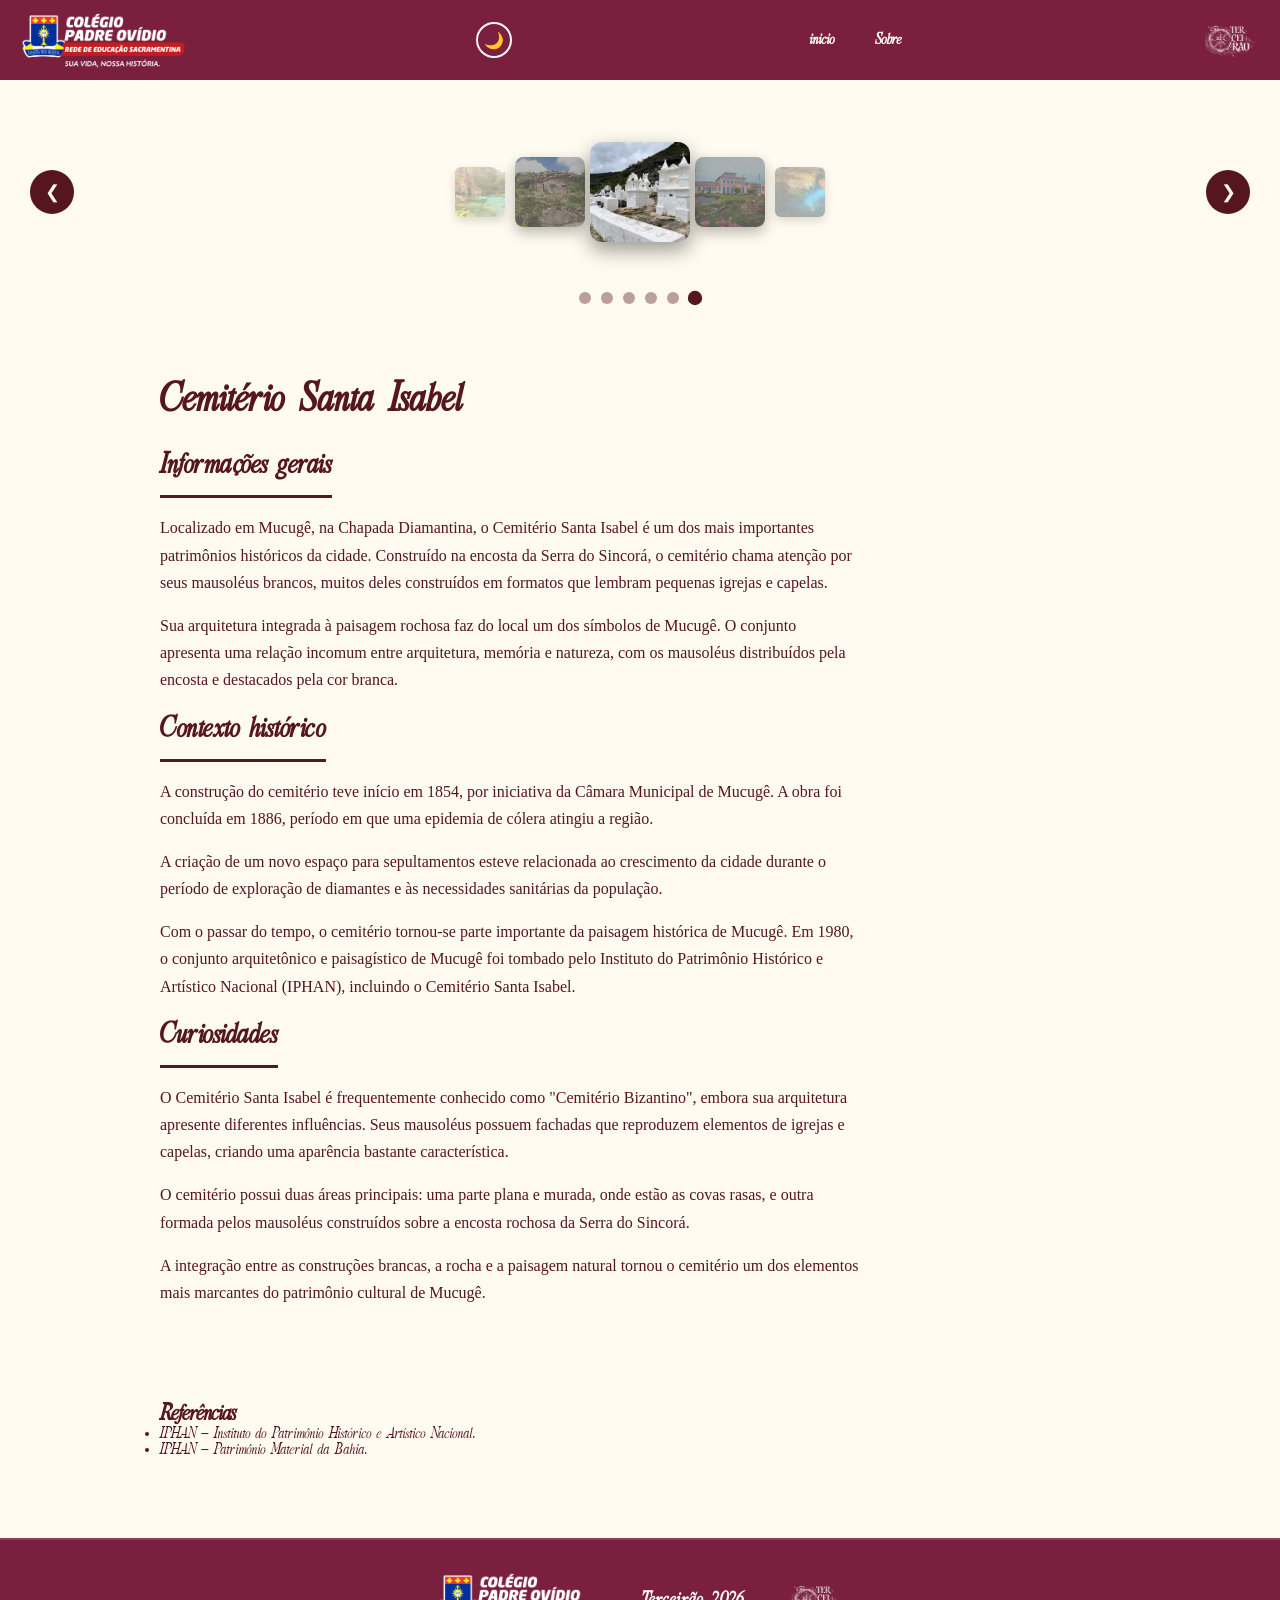
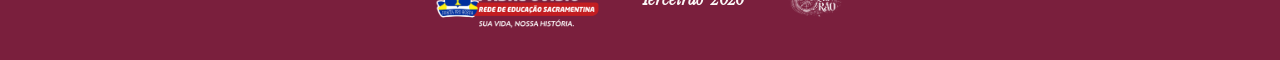
<file: 6cemiterio.html>
<!DOCTYPE html>
<html lang="pt-br">
<head>
    <meta charset="UTF-8">
    <meta name="viewport" content="width=device-width, initial-scale=1.0">
    <title>Projeto - Cemitério</title>
    <link rel="stylesheet" href="style.css">
</head>
<body>
    <header>
        <section class="header" id="menu">
            <img src="img/logooficialcpo.png" alt="Logo do Padre Ovidio" class="logo logo-insta1">
            <h1 class="titulo-mobile">Terceirão 2026</h1>
            <button class="menu-toggle" id="menuToggle">
                <span></span>
                <span></span>
                <span></span>
            </button>
            <nav class="nav">
                <ul>
                    <li><a href="index.html">inicio</a></li>
                    <li><a href="sobre.html">Sobre</a></li>
                </ul>
            </nav>
            <img src="img/logoterceirao.png" alt="Logo do terceiro do Padre Ovidio" class="logo logo-insta2">
        </section>
        <section class="carossel-locais">
            <div class="carrossel" id="carrosselLocais">
                <button class="seta seta-esq" id="setaEsq">&#10094;</button>

                <div class="carrossel-track" id="carrosselTrack">
                    <a class="item" href="1mucuge.html">
                        <img src="mucuge.jpeg" alt="Local 1">
                    </a>
                    <a class="item" href="2pocoAzul.html">
                        <img src="pocoAzul.jpeg" alt="Local 2">
                    </a>
                    <a class="item" href="3morro.html">
                        <img src="morro.jpeg" alt="Local 3">
                    </a>
                    <a class="item" href="4pratinha.html">
                        <img src="pratinha.jpeg" alt="Local 4">
                    </a>
                    <a class="item" href="5projetoSempreViva.html">
                        <img src="projetoSempreViva.jpeg" alt="Local 5">
                    </a>
                    <a class="item" href="6cemiterio.html">
                        <img src="cemiterio.jpeg" alt="Local 6">
                    </a>
                </div>

                <button class="seta seta-dir" id="setaDir">&#10095;</button>
            </div>

            <div class="indicadores" id="indicadores"></div>
        </section>
    </header>
    <main>

        <section class="secao">
            <h2 class="titulo1">Cemitério Santa Isabel</h2>

            <h3 class="titulo2">Informações gerais</h3>

            <p class="texto">
                Localizado em Mucugê, na Chapada Diamantina, o Cemitério Santa
                Isabel é um dos mais importantes patrimônios históricos da cidade.
                Construído na encosta da Serra do Sincorá, o cemitério chama atenção
                por seus mausoléus brancos, muitos deles construídos em formatos
                que lembram pequenas igrejas e capelas.
            </p>

            <p class="texto">
                Sua arquitetura integrada à paisagem rochosa faz do local um dos
                símbolos de Mucugê. O conjunto apresenta uma relação incomum entre
                arquitetura, memória e natureza, com os mausoléus distribuídos pela
                encosta e destacados pela cor branca.
            </p>

            <h3 class="titulo2">Contexto histórico</h3>

            <p class="texto">
                A construção do cemitério teve início em 1854, por iniciativa da
                Câmara Municipal de Mucugê. A obra foi concluída em 1886, período
                em que uma epidemia de cólera atingiu a região.
            </p>

            <p class="texto">
                A criação de um novo espaço para sepultamentos esteve relacionada
                ao crescimento da cidade durante o período de exploração de
                diamantes e às necessidades sanitárias da população.
            </p>

            <p class="texto">
                Com o passar do tempo, o cemitério tornou-se parte importante da
                paisagem histórica de Mucugê. Em 1980, o conjunto arquitetônico e
                paisagístico de Mucugê foi tombado pelo Instituto do Patrimônio
                Histórico e Artístico Nacional (IPHAN), incluindo o Cemitério
                Santa Isabel.
            </p>

            <h3 class="titulo2">Curiosidades</h3>

            <p class="texto">
                O Cemitério Santa Isabel é frequentemente conhecido como
                "Cemitério Bizantino", embora sua arquitetura apresente diferentes
                influências. Seus mausoléus possuem fachadas que reproduzem
                elementos de igrejas e capelas, criando uma aparência bastante
                característica.
            </p>

            <p class="texto">
                O cemitério possui duas áreas principais: uma parte plana e
                murada, onde estão as covas rasas, e outra formada pelos mausoléus
                construídos sobre a encosta rochosa da Serra do Sincorá.
            </p>

            <p class="texto">
                A integração entre as construções brancas, a rocha e a paisagem
                natural tornou o cemitério um dos elementos mais marcantes do
                patrimônio cultural de Mucugê.
            </p>
        </section>

        <section class="secao referencias">
            <h2>Referências</h2>

            <ul>
                <li>
                    IPHAN — Instituto do Patrimônio Histórico e Artístico Nacional.
                </li>

                <li>
                    IPHAN — Patrimônio Material da Bahia.
                </li>
            </ul>
        </section>

    </main>
   <footer>
        <div class="footer-content">
            <img src="img/logooficialcpo.png" alt="Logo do Padre Ovidio" class="logo logo-insta1">
            <div class="footer-info">
                <p class="footer-titulo">Terceirão 2026</p>
            </div>
            <img src="img/logoterceirao.png" alt="Logo do terceiro do Padre Ovidio" class="logo logo-insta2">
        </div>
    </footer>    
    <script src="logo.js"></script>
    <script src="carrossel.js"></script>
    <script src="menu.js"></script>
    <script src="tema.js"></script>
</body>
</html>
</file>
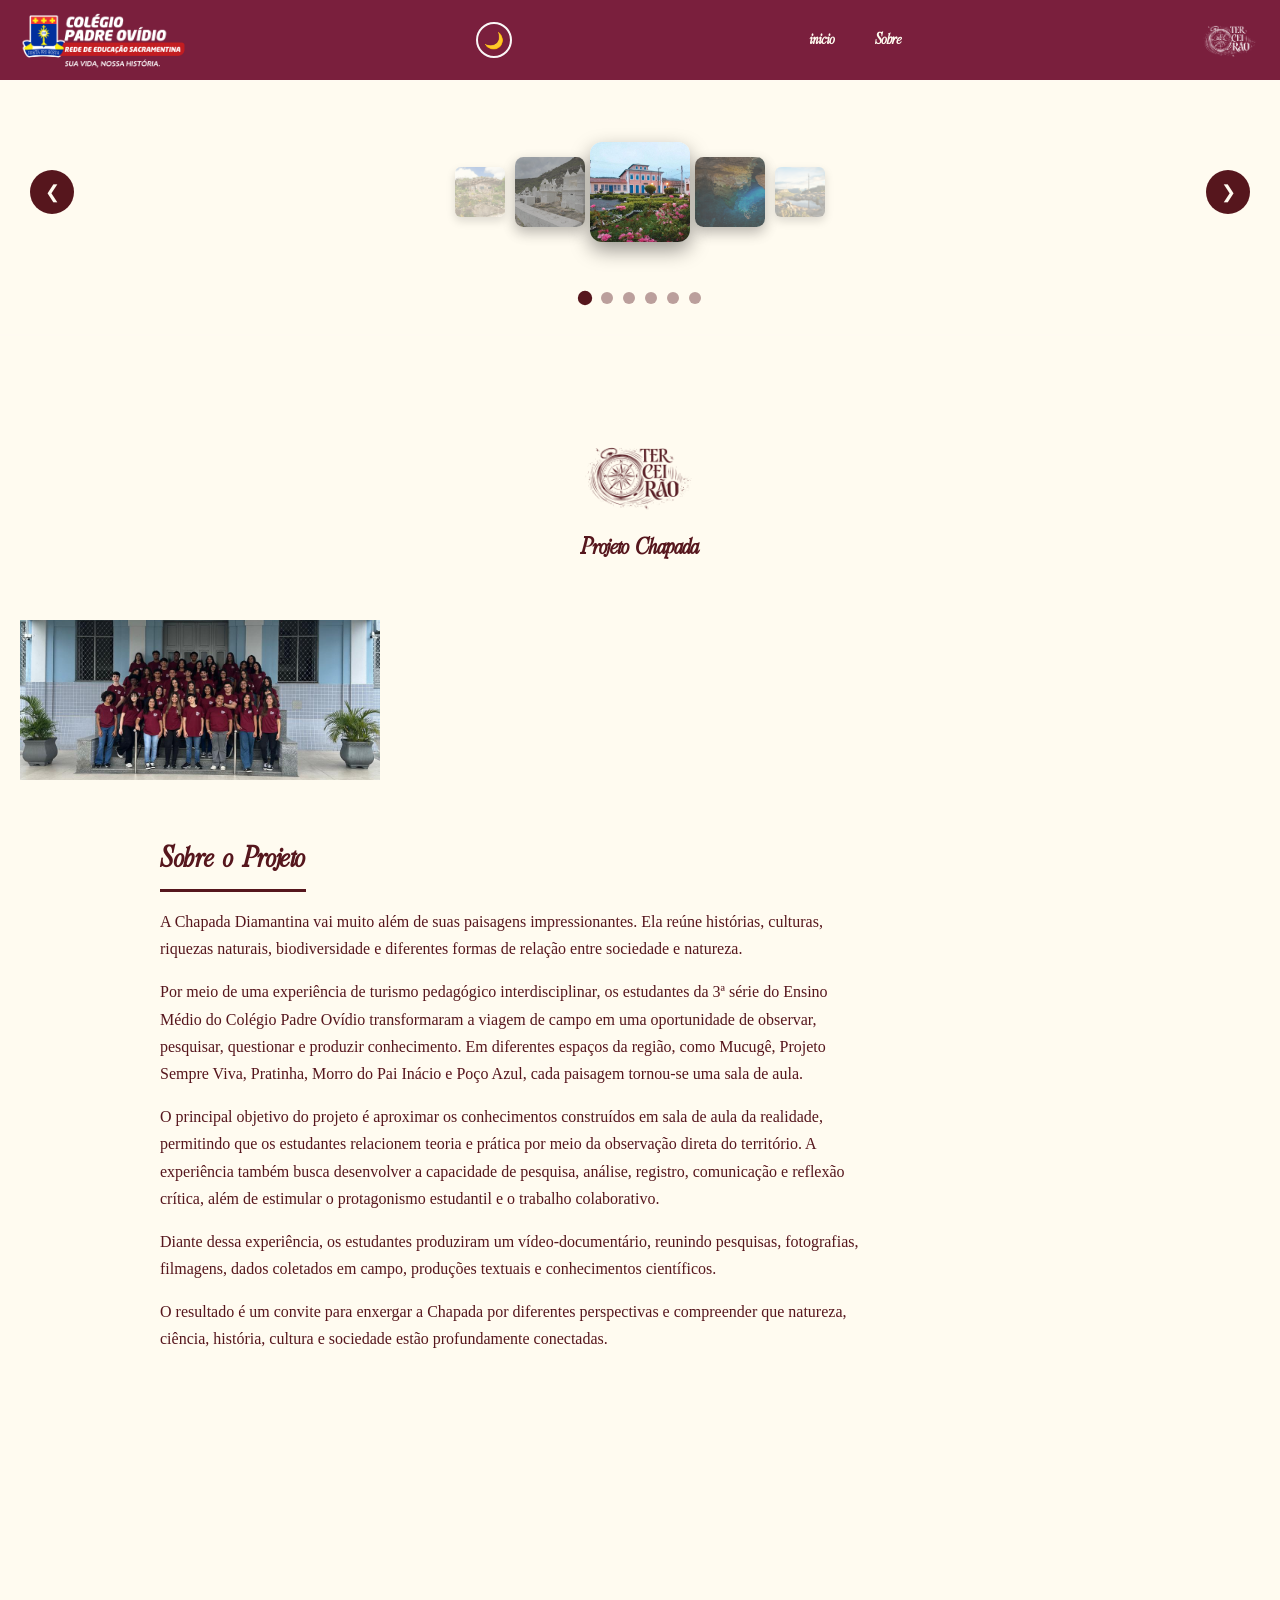
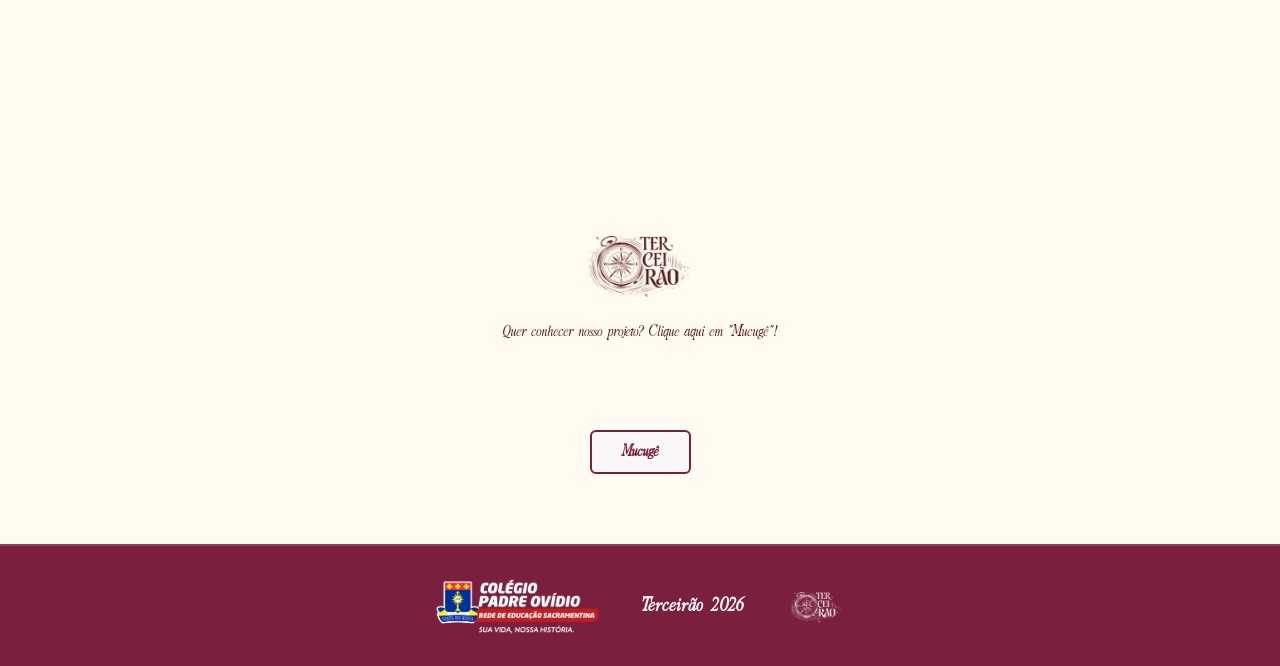
<file: projeto.html>
<!DOCTYPE html>
<html lang="pt-br">
<head>
    <meta charset="UTF-8">
    <meta name="viewport" content="width=device-width, initial-scale=1.0">
    <title>Projeto Sempre Viva</title>
    <link rel="stylesheet" href="style.css">
</head>
<body>
    <header>
        <section class="header" id="menu">
            <img src="img/logooficialcpo.png" alt="Logo do Padre Ovidio" class="logo logo-insta1">
            <h1 class="titulo-mobile">Terceirão 2026</h1>
            <button class="menu-toggle" id="menuToggle">
                <span></span>
                <span></span>
                <span></span>
            </button>
            <nav class="nav">
                <ul>
                    <li><a href="index.html">inicio</a></li>
                    <li><a href="sobre.html">Sobre</a></li>
                </ul>
            </nav>
            <img src="img/logoterceirao.png" alt="Logo do terceiro do Padre Ovidio" class="logo logo-insta2" >
        </section>
        <section class="carossel-locais">
            <div class="carrossel" id="carrosselLocais">
                <button class="seta seta-esq" id="setaEsq">&#10094;</button>

                <div class="carrossel-track" id="carrosselTrack">
                    <a class="item" href="1mucuge.html">
                        <img src="mucuge.jpeg" alt="Local 1">
                    </a>
                    <a class="item" href="2pocoAzul.html">
                        <img src="pocoAzul.jpeg" alt="Local 2">
                    </a>
                    <a class="item" href="3morro.html">
                        <img src="morro.jpeg" alt="Local 3">
                    </a>
                    <a class="item" href="4pratinha.html">
                        <img src="pratinha.jpeg" alt="Local 4">
                    </a>
                    <a class="item" href="5projetoSempreViva.html">
                        <img src="projetoSempreViva.jpeg" alt="Local 5">
                    </a>
                    <a class="item" href="6cemiterio.html">
                        <img src="cemiterio.jpeg" alt="Local 6">
                    </a>
                </div>

                <button class="seta seta-dir" id="setaDir">&#10095;</button>
            </div>

            <div class="indicadores" id="indicadores"></div>
        </section>
</header>
    <main>
        <section class="apresentacao">
            <img src="img/logoterceirao2.png" alt="Logo do terceiro do Padre Ovidio" class="logo" id="logoBody">
            <h1>Projeto Chapada</h1>
        </section>

        <section class="foto-turma">
            <img src="img/fotoTurma1.jpeg" alt="Foto da turma do terceirão" class="img-comum">
        </section>

        <section class="secao">
            <h2 class="titulo2">Sobre o Projeto</h2>

            <p class="texto">
                A Chapada Diamantina vai muito além de suas paisagens impressionantes.
                Ela reúne histórias, culturas, riquezas naturais, biodiversidade e
                diferentes formas de relação entre sociedade e natureza.
            </p>

            <p class="texto">
                Por meio de uma experiência de turismo pedagógico interdisciplinar,
                os estudantes da 3ª série do Ensino Médio do Colégio Padre Ovídio
                transformaram a viagem de campo em uma oportunidade de observar,
                pesquisar, questionar e produzir conhecimento. Em diferentes espaços
                da região, como Mucugê, Projeto Sempre Viva, Pratinha, Morro do Pai
                Inácio e Poço Azul, cada paisagem tornou-se uma sala de aula.
            </p>
            
            <p class="texto">
                O principal objetivo do projeto é aproximar os conhecimentos
                construídos em sala de aula da realidade, permitindo que os estudantes
                relacionem teoria e prática por meio da observação direta do território.
                A experiência também busca desenvolver a capacidade de pesquisa,
                análise, registro, comunicação e reflexão crítica, além de estimular
                o protagonismo estudantil e o trabalho colaborativo.
            </p>
            
            <p class="texto">
                Diante dessa experiência, os estudantes produziram um vídeo-documentário,
                reunindo pesquisas, fotografias, filmagens, dados coletados em campo,
                produções textuais e conhecimentos científicos.
            </p>
            
            <p class="texto">
                O resultado é um convite para enxergar a Chapada por diferentes
                perspectivas e compreender que natureza, ciência, história, cultura
                e sociedade estão profundamente conectadas.
            </p>
        </section>
        <section class="apresentacao">
            <iframe 
                width="560" 
                height="315" 
                src="https://www.youtube.com/embed/_gGjh0b0QTc?si=lAnBDS_bGhrBC9Jc" 
                title="YouTube video player" 
                frameborder="0" 
                allow="accelerometer; 
                autoplay; 
                clipboard-write;
                encrypted-media;
                gyroscope; 
                picture-in-picture; 
                web-share" 
                referrerpolicy="strict-origin-when-cross-origin" 
                allowfullscreen>
            </iframe>

            <img src="img/logoterceirao2.png" alt="Logo do terceiro do Padre Ovidio" class="logo" id="logoBody">
            <p>Quer conhecer nosso projeto? Clique aqui em "Mucugê"!</p>
        </section>
        <section class="secao-botao">
            <a href="1mucuge.html" class="btn-projeto">Mucugê</a>
        </section>
    </main>
    <footer>
        <div class="footer-content">
            <img src="img/logooficialcpo.png" alt="Logo do Padre Ovidio" class="logo logo-insta1">
            <div class="footer-info">
                <p class="footer-titulo">Terceirão 2026</p>
            </div>
            <img src="img/logoterceirao.png" alt="Logo do terceiro do Padre Ovidio" class="logo logo-insta2">
        </div>
    </footer>
    <script src="logo.js"></script>    
    <script src="carrossel.js"></script>
    <script src="lightbox.js"></script>
    <script src="menu.js"></script>
    <script src="tema.js"></script>
</body>
</html>
</file>
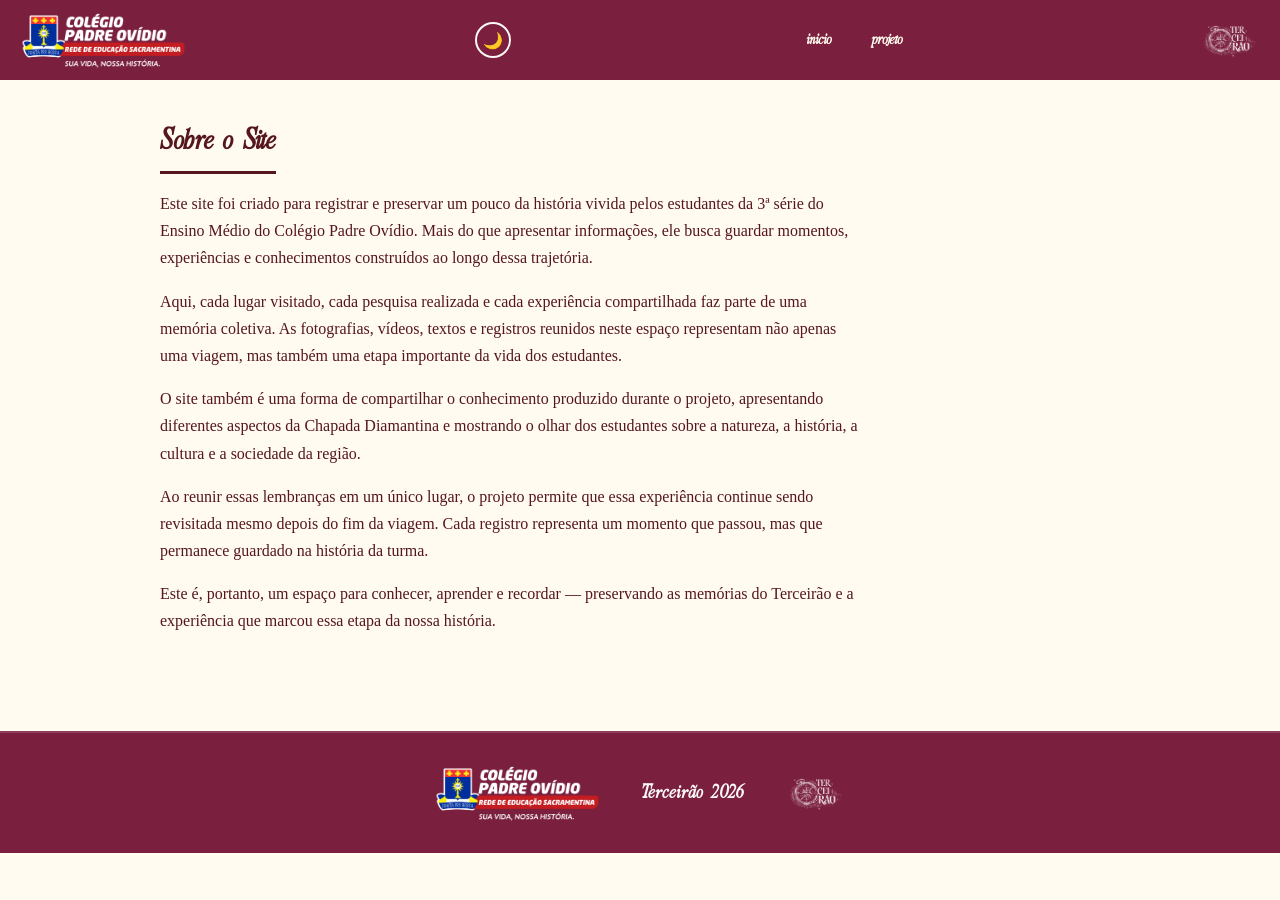
<file: sobre.html>
<!DOCTYPE html>
<html lang="pt-br">
<head>
    <meta charset="UTF-8">
    <meta name="viewport" content="width=device-width, initial-scale=1.0">
    <title>Projeto Sempre Viva</title>
    <link rel="stylesheet" href="style.css">
</head>
<body>
    <header>
        <section class="header" id="menu">
            <img src="img/logooficialcpo.png" alt="Logo do Padre Ovidio" class="logo" class="logo-insta1">
            <h1 class="titulo-mobile">Terceirão 2026</h1>
            <button class="menu-toggle" id="menuToggle">
                <span></span>
                <span></span>
                <span></span>
            </button>
            <nav class="nav">
                <ul>
                    <li><a href="index.html">inicio</a></li>
                    <li><a href="projeto.html">projeto</a></li>
                </ul>
            </nav>
            <img src="img/logoterceirao.png" alt="Logo do terceiro do Padre Ovidio" class="logo logo-insta2" >
        </section>
    </header>
    <main>

        <section class="secao">
            <h2 class="titulo2">Sobre o Site</h2>

            <p class="texto">
                Este site foi criado para registrar e preservar um pouco da história
                vivida pelos estudantes da 3ª série do Ensino Médio do Colégio Padre
                Ovídio. Mais do que apresentar informações, ele busca guardar
                momentos, experiências e conhecimentos construídos ao longo dessa
                trajetória.
            </p>

            <p class="texto">
                Aqui, cada lugar visitado, cada pesquisa realizada e cada experiência
                compartilhada faz parte de uma memória coletiva. As fotografias,
                vídeos, textos e registros reunidos neste espaço representam não
                apenas uma viagem, mas também uma etapa importante da vida dos
                estudantes.
            </p>

            <p class="texto">
                O site também é uma forma de compartilhar o conhecimento produzido
                durante o projeto, apresentando diferentes aspectos da Chapada
                Diamantina e mostrando o olhar dos estudantes sobre a natureza, a
                história, a cultura e a sociedade da região.
            </p>

            <p class="texto">
                Ao reunir essas lembranças em um único lugar, o projeto permite que
                essa experiência continue sendo revisitada mesmo depois do fim da
                viagem. Cada registro representa um momento que passou, mas que
                permanece guardado na história da turma.
            </p>

            <p class="texto">
                Este é, portanto, um espaço para conhecer, aprender e recordar —
                preservando as memórias do Terceirão e a experiência que marcou
                essa etapa da nossa história.
            </p>
        </section>

    </main>
   <footer>
        <div class="footer-content">
            <img src="img/logooficialcpo.png" alt="Logo do Padre Ovidio" class="logo logo-insta1">
            <div class="footer-info">
                <p class="footer-titulo">Terceirão 2026</p>
            </div>
            <img src="img/logoterceirao.png" alt="Logo do terceiro do Padre Ovidio" class="logo logo-insta2">
        </div>
    </footer>    
    <script src="logo.js"></script>
    <script src="carrossel.js"></script>
    <script src="menu.js"></script>
    <script src="tema.js"></script>
</body>
</html>
</file>
<file: style.css>
/* ===== RESET ===== */
* {
    margin: 0;
    padding: 0;
    box-sizing: border-box;
}

.logo-insta1,
.logo-insta2 {
    position: relative;
    z-index: 20;
}

@font-face {
    font-family: 'Relationship Of Melodrame';
    src: url('Relationshipofmélodrame.ttf') format('truetype');
}

/* ===== BODY / TRANSIÇÃO DE PÁGINA ===== */
body {
    font-family: 'Relationship Of Melodrame', Arial, sans-serif;
    background-color: #FFFBF0;
    color: #56161D;
    opacity: 0;
    animation: fadeIn 0.4s ease forwards;
}

@keyframes fadeIn {
    to { opacity: 1; }
}

@keyframes fadeOut {
    to { opacity: 0; }
}


/* ===== TIPOGRAFIA — TÍTULOS E PARÁGRAFOS ===== */

.secao {
    padding: 40px 20px;
    max-width: 1000px;
    margin: 0 auto;
}

.titulo1 {
    font-size: 42px;
    font-weight: bold;
    color: #56161D;
    letter-spacing: 1px;
    line-height: 1.2;
    margin-bottom: 20px;
}

.titulo2 {
    font-size: 30px;
    font-weight: bold;
    color: #56161D;
    letter-spacing: 0.5px;
    line-height: 1.3;
    margin-bottom: 16px;
    padding-bottom: 10px;
    border-bottom: 3px solid #56161D;
    width: fit-content;
}

.titulo3 {
    font-size: 22px;
    font-weight: bold;
    color: #56161D;
    letter-spacing: 0.3px;
    line-height: 1.3;
    margin-bottom: 12px;
}

.texto {
    font-size: 16px;
    line-height: 1.7;
    color: #56161D;
    max-width: 700px;
    margin-bottom: 16px;
    font-family: bold;
}

.secao-botao {
    display: flex;
    justify-content: center;
    padding: 30px 20px;
}

/* ===== HEADER / NAV ===== */
header {
    border-bottom: 2px solid rgba(250, 247, 247, 0.15);
}

#menu {
    display: flex;
    justify-content: space-between;
    align-items: center;
    background-color: #56161D;
    padding: 10px 20px;
}

.nav {
    display: flex;
    align-items: center;
}

.nav ul {
    list-style-type: none;
    display: flex;
    gap: 20px;
}

.nav ul li a {
    text-decoration: none;
    color: #FFFBF0;
    font-weight: bold;
    padding: 5px 10px;
    transition: background-color 0.3s, color 0.3s;
}

.logo {
    height: 60px;
}

#logoBody {
    height: 120px;
}

/* ===== MENU HAMBÚRGUER (escondido no desktop, só aparece no mobile) ===== */
.menu-toggle {
    display: none;
    flex-direction: column;
    justify-content: space-between;
    width: 28px;
    height: 20px;
    background: transparent;
    border: none;
    cursor: pointer;
    z-index: 1001;
    padding: 0;
}

.menu-toggle span {
    display: block;
    height: 3px;
    width: 100%;
    background: #faf7f7;
    border-radius: 2px;
    transition: all 0.3s ease;
}

.menu-toggle.ativo span:nth-child(1) {
    transform: translateY(8.5px) rotate(45deg);
}

.menu-toggle.ativo span:nth-child(2) {
    opacity: 0;
}

.menu-toggle.ativo span:nth-child(3) {
    transform: translateY(-8.5px) rotate(-45deg);
}

/* ===== CARROSSEL DE LOCAIS ===== */
.carossel-locais {
    padding: 30px 20px;
    text-align: center;
    border-top: 2px solid rgba(250, 247, 247, 0.15);
}

.carrossel {
    position: relative;
    display: flex;
    align-items: center;
    justify-content: center;
    height: 160px;
    overflow: hidden;
}

.carrossel-track {
    position: relative;
    width: 100%;
    height: 100%;
}

.item {
    position: absolute;
    top: 50%;
    left: 50%;
    width: 100px;
    height: 100px;
    border-radius: 12px;
    overflow: hidden;
    cursor: pointer;
    display: block;
    text-decoration: none;
    color: inherit;
    box-shadow: 0 8px 20px rgba(0,0,0,0.4);
    transition: transform 0.5s ease, opacity 0.5s ease, filter 0.5s ease;
}

.item img {
    width: 100%;
    height: 100%;
    object-fit: cover;
    display: block;
    transition: transform 0.4s ease;
}

.item:hover img {
    transform: scale(1.15);
}

.item span {
    position: absolute;
    bottom: 0;
    left: 0;
    width: 100%;
    background: rgba(0,0,0,0.6);
    color: #faf7f7;
    padding: 8px 0;
    text-align: center;
    opacity: 0;
    transform: translateY(100%);
    transition: opacity 0.3s ease, transform 0.3s ease;
}

.item:hover span {
    opacity: 1;
    transform: translateY(0);
}

/* posições calculadas pelo JS via data-pos */
.item[data-pos="0"] {
    transform: translate(-50%, -50%) scale(1);
    z-index: 5;
    opacity: 1;
    filter: brightness(1);
}

.item[data-pos="-1"] {
    transform: translate(-140%, -50%) scale(0.7);
    z-index: 3;
    opacity: 0.7;
    filter: brightness(0.6);
}

.item[data-pos="1"] {
    transform: translate(40%, -50%) scale(0.7);
    z-index: 3;
    opacity: 0.7;
    filter: brightness(0.6);
}

.item[data-pos="-2"] {
    transform: translate(-210%, -50%) scale(0.5);
    z-index: 2;
    opacity: 0.35;
}

.item[data-pos="2"] {
    transform: translate(110%, -50%) scale(0.5);
    z-index: 2;
    opacity: 0.35;
}

.item[data-pos="-3"] {
    transform: translate(-280%, -50%) scale(0.35);
    z-index: 1;
    opacity: 0;
    pointer-events: none;
}

.item[data-pos="3"] {
    transform: translate(180%, -50%) scale(0.35);
    z-index: 1;
    opacity: 0;
    pointer-events: none;
}

.seta {
    background: #56161D;
    color: #FFFBF0;
    border: none;
    width: 44px;
    height: 44px;
    border-radius: 50%;
    font-size: 18px;
    cursor: pointer;
    z-index: 10;
    transition: background 0.3s;
}

.seta:hover {
    background: #e0d4d4;
}

.seta-esq {
    position: absolute;
    left: 10px;
}

.seta-dir {
    position: absolute;
    right: 10px;
}

.indicadores {
    display: flex;
    justify-content: center;
    gap: 10px;
    margin-top: 20px;
}

.indicador {
    width: 12px;
    height: 12px;
    border-radius: 50%;
    background: #56161D;
    opacity: 0.4;
    cursor: pointer;
    transition: opacity 0.3s, transform 0.3s;
}

.indicador.ativo {
    opacity: 1;
    transform: scale(1.2);
}

/* ===== APRESENTAÇÃO (VÍDEO / LOGO) ===== */
.apresentacao {
    display: flex;
    flex-direction: column;
    align-items: center;
    text-align: center;
    padding: 60px 20px 40px;
}

.apresentacao video {
    width: 100%;
    max-width: 800px;
    max-height: 450px;
    border-radius: 8px;
    background-color: #000;
}

.apresentacao #logoBody {
    margin-top: 20px;
}

.btn-projeto {
    display: inline-block;
    margin-top: 20px;
    padding: 12px 30px;
    background-color: #faf7f7;
    color: #7A1F3D;
    text-decoration: none;
    font-weight: bold;
    border-radius: 6px;
    transition: background-color 0.3s, transform 0.3s;
    border-color: #56161D;
    border: 2px solid;
}

.btn-projeto:hover {
    background-color: #e0d4d4;
    transform: scale(1.05);
}

/* ===== FOTO + DESCRIÇÃO / FOTO DA TURMA ===== */
.foto-descricao {
    margin-left: 10px;
    justify-content: center;
    justify-items: center;
}

.foto-turma {
    display: flex;
    flex-direction: column;
    justify-self: center;
}

.img-comum {
    max-width: 100%;
    width: 400px;
    height: 200px;
    object-fit: cover;
    border-radius: 8px;
    padding: 20px;
    cursor: zoom-in;
}

.lightbox {
    display: none;
    position: fixed;
    top: 0;
    left: 0;
    width: 100%;
    height: 100%;
    background: rgba(0, 0, 0, 0.85);
    justify-content: center;
    align-items: center;
    z-index: 999;
    cursor: zoom-out;
}

.lightbox.ativo {
    display: flex;
}

.lightbox img {
    max-width: 90%;
    max-height: 90%;
    border-radius: 8px;
    animation: zoomIn 0.3s ease;
}

@keyframes zoomIn {
    from { transform: scale(0.85); opacity: 0; }
    to { transform: scale(1); opacity: 1; }
}

/* ===== FOOTER ===== */
footer {
    background-color: #56161D;
    padding: 30px 20px;
    margin-top: 40px;
    border-top: 2px solid rgba(250, 247, 247, 0.15);
}

.footer-content {
    display: flex;
    justify-content: center;
    align-items: center;
    gap: 40px;
    max-width: 1000px;
    margin: 0 auto;
}

.footer-logo {
    height: 55px;
    transition: transform 0.3s;
}

.footer-logo:hover {
    transform: scale(1.1);
}

.footer-info {
    text-align: center;
}

.footer-titulo {
    font-size: 20px;
    font-weight: bold;
    letter-spacing: 1px;
}

.footer-sub {
    font-size: 13px;
    opacity: 0.75;
    margin-top: 4px;
}

.titulo-mobile {
    display: none;
}

/* ===== RESPONSIVO — TABLET / CELULAR GRANDE (768px) ===== */
@media (max-width: 768px) {
    #menu {
        flex-wrap: wrap;
        gap: 8px;
        padding: 10px 12px;
    }

    #menu .logo {
        height: 38px;
        flex-shrink: 0;
    }

    .menu-toggle {
        display: flex;
        order: 2;
    }

    .nav {
        order: 3;
        width: 100%;
    }

    .nav ul {
        display: none;
        gap: 8px;
        flex-wrap: wrap;
        flex-direction: column;
        justify-content: center;
        width: 100%;
        text-align: center;
        margin-top: 10px;
    }

    .nav.ativo ul {
        display: flex;
    }

    .nav ul li a {
        display: block;
        font-size: 26px;
        padding: 12px 28px;
        background-color: rgba(250, 247, 247, 0.12);
        border-radius: 6px;
    }

    .nav ul li a:active {
        background-color: rgba(250, 247, 247, 0.25);
    }

    .foto-descricao,
    .foto-turma {
        text-align: center;
    }

    .foto-descricao img,
    .foto-turma img {
        width: 100%;
    }

    .apresentacao video {
        max-height: 280px;
    }

    .carrossel {
        height: 130px;
    }

    .item {
        width: 100px;
        height: 100px;
    }

    .item[data-pos="-1"] {
        transform: translate(-135%, -50%) scale(0.65);
    }

    .item[data-pos="1"] {
        transform: translate(35%, -50%) scale(0.65);
    }

    footer {
        padding: 20px 15px;
    }

    .footer-content {
        gap: 15px;
    }

    .footer-logo {
        height: 45px;
    }

    .footer-titulo {
        font-size: 17px;
    }

    .footer-sub {
        font-size: 12px;
    }

    .foto-turma {
        max-width: none;
        width: 380px;
    }

    .titulo-mobile {
        display: block;
        font-size: 16px;
        color: #faf7f7;
        order: 1;
        white-space: nowrap;
        margin-top: 8px;
    }

}

/* ===== RESPONSIVO — CELULAR PEQUENO (480px) ===== */
@media (max-width: 480px) {
    .logo {
        height: 45px;
    }

    #logoBody {
        height: 80px;
    }

    #menu {
        gap: 5px;
        padding: 8px 10px;
    }

    #menu .logo {
        height: 28px;
    }

    .nav ul {
        gap: 6px;
    }

    .nav ul li a {
        padding: 10px 26px;
        font-size: 26px;
        border: solid 1px #000;
    }

    .apresentacao video {
        max-height: 200px;
    }

    .btn-projeto {
        padding: 10px 22px;
        font-size: 14px;
    }

    .item {
        width: 80px;
        height: 80px;
    }

    .item[data-pos="-2"],
    .item[data-pos="2"] {
        opacity: 0;
    }

    footer {
        padding: 15px 10px;
    }

    .footer-logo {
        height: 35px;
    }

    .footer-titulo {
        font-size: 15px;
    }

    .footer-sub {
        font-size: 11px;
    }

    .foto-turma {
        max-width: none;
        width: 380px;
    }

    .titulo-mobile {
        display: block;
        font-size: 16px;
        color: #faf7f7;
        order: 1;
        white-space: nowrap;
        margin-top: 8px;
    }
}
</file>
